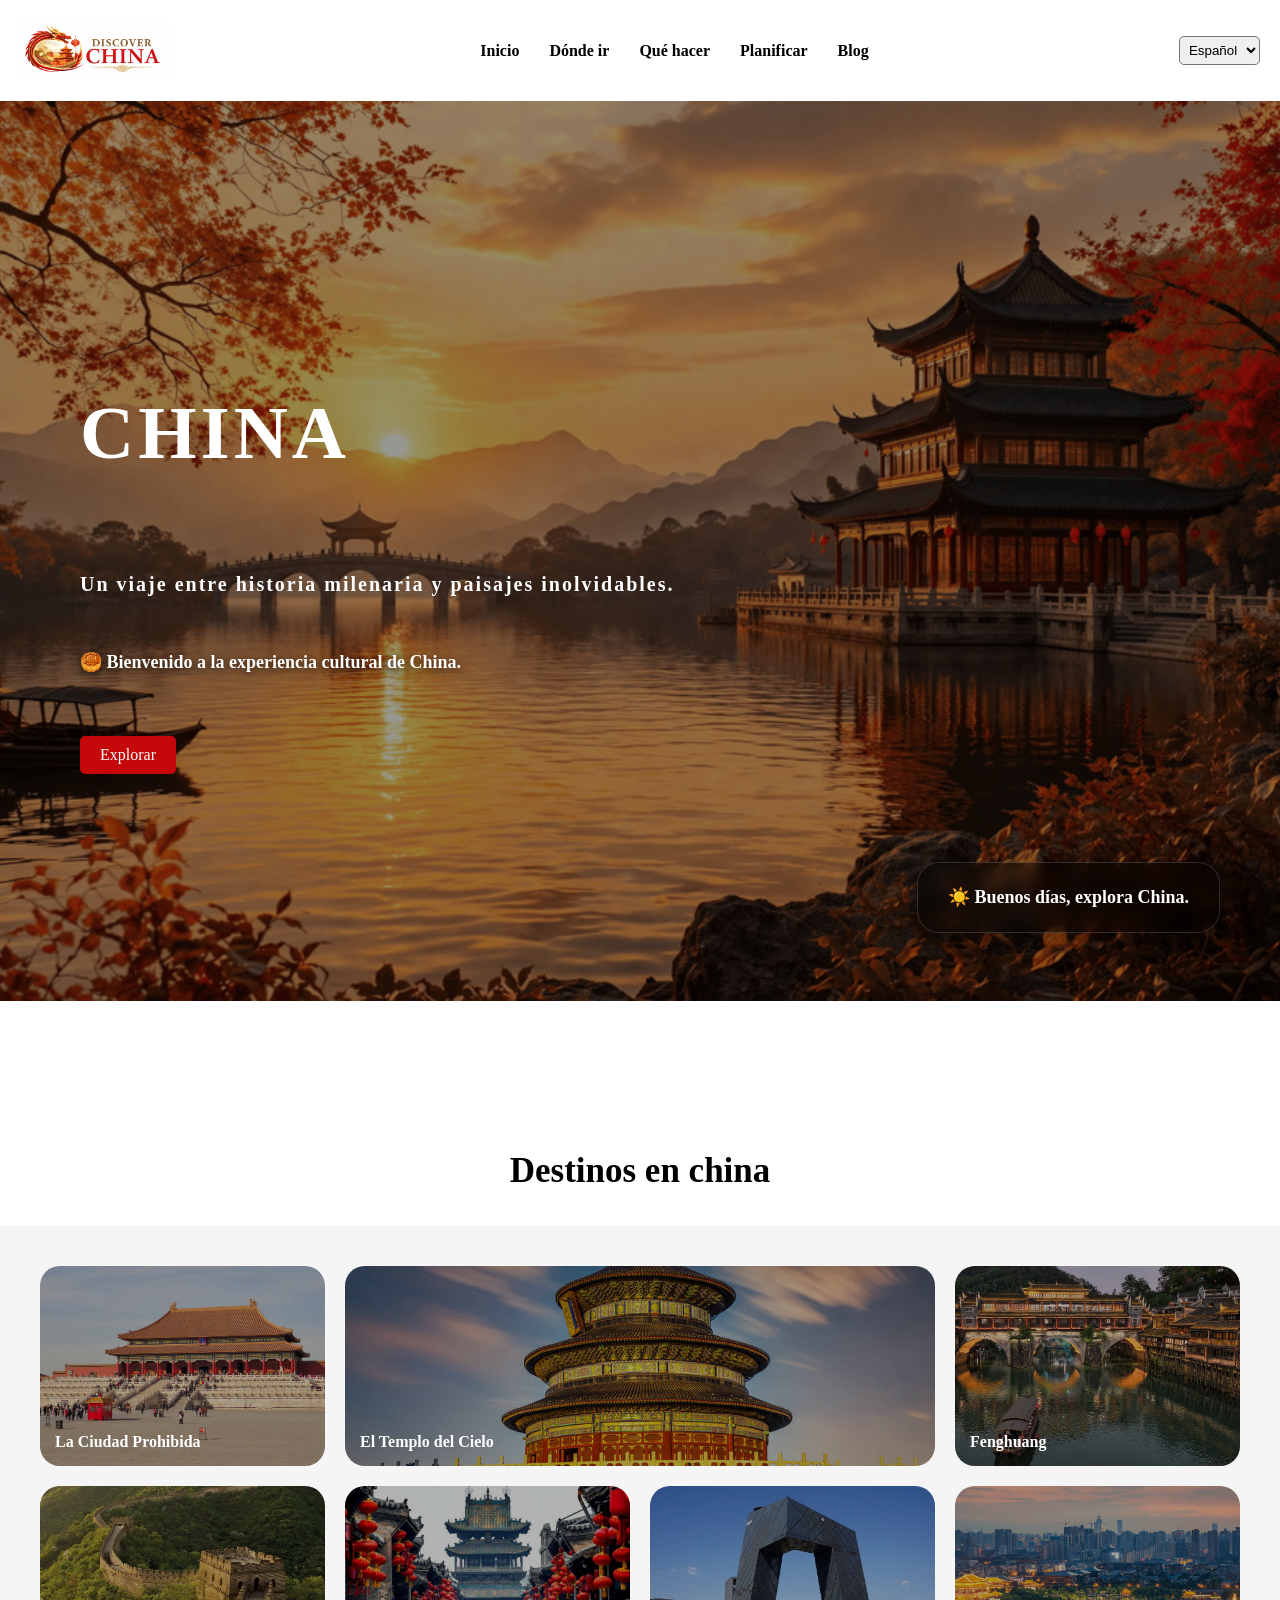
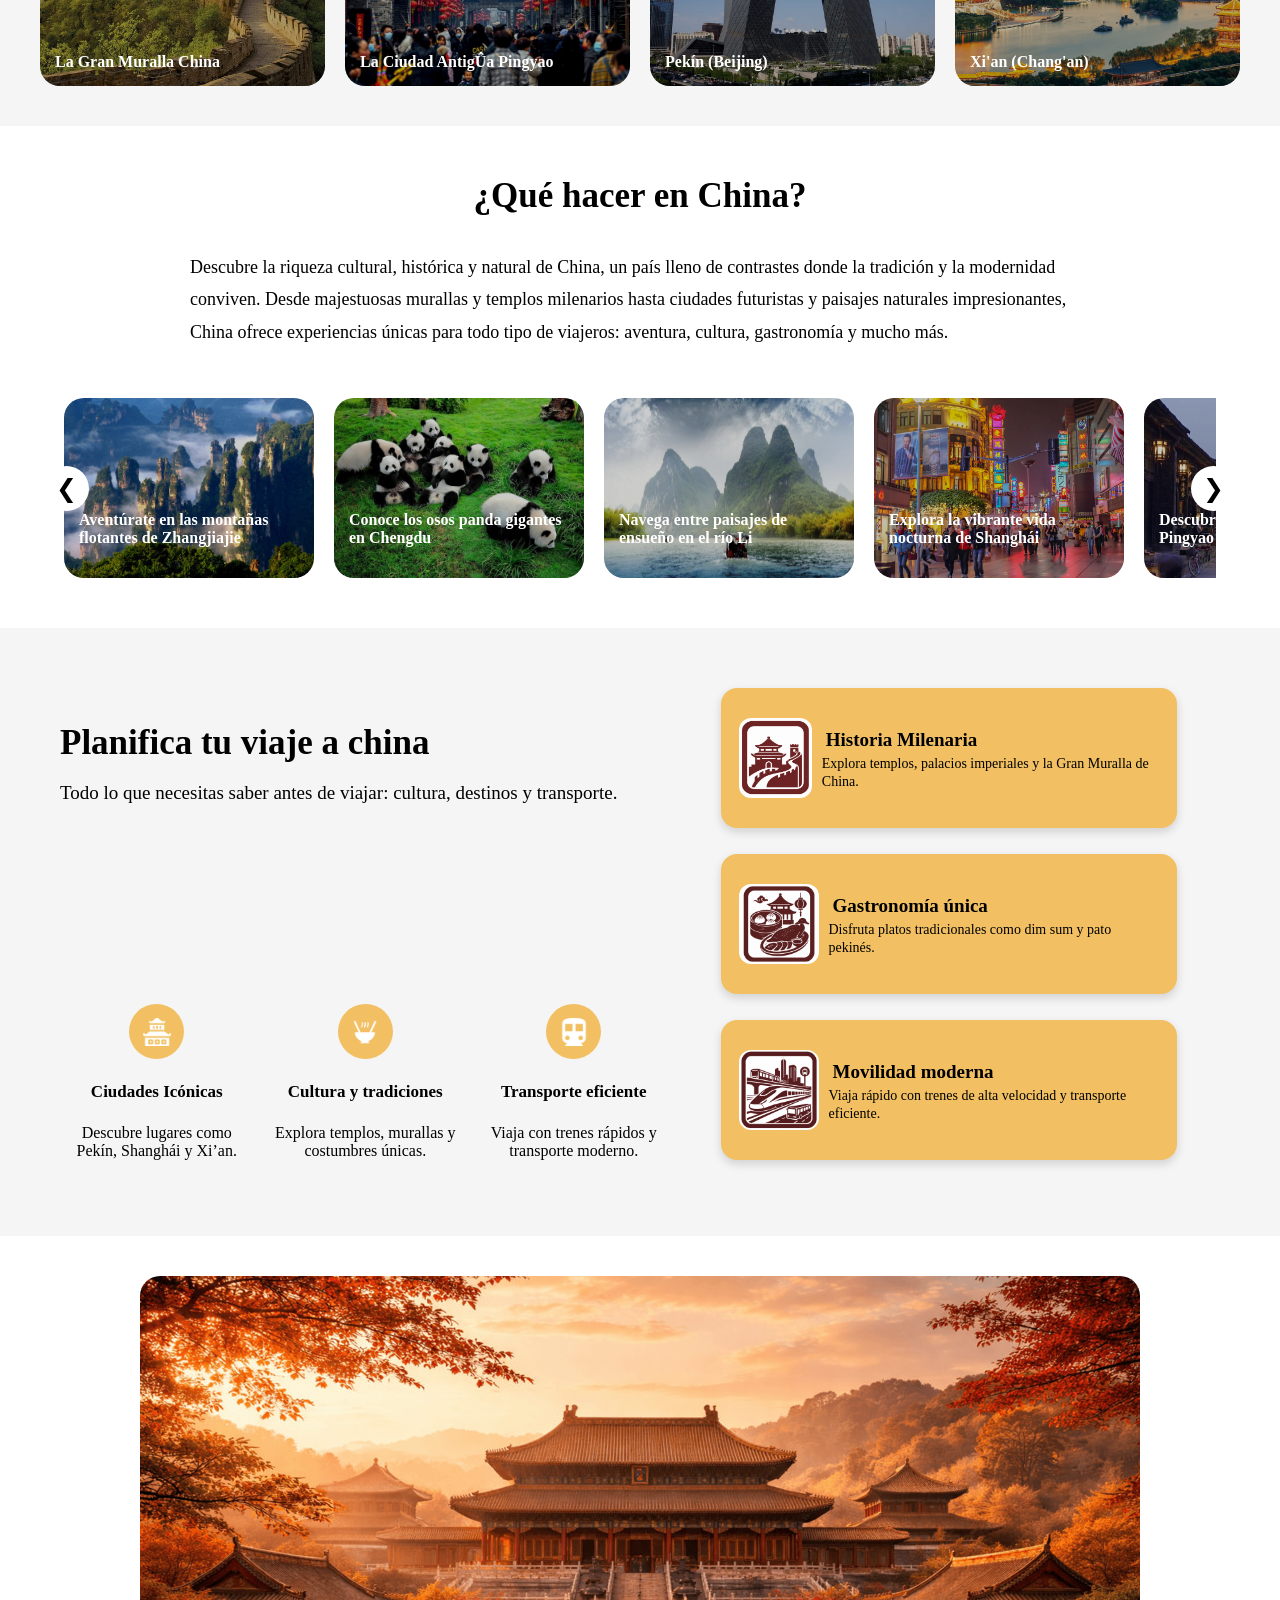
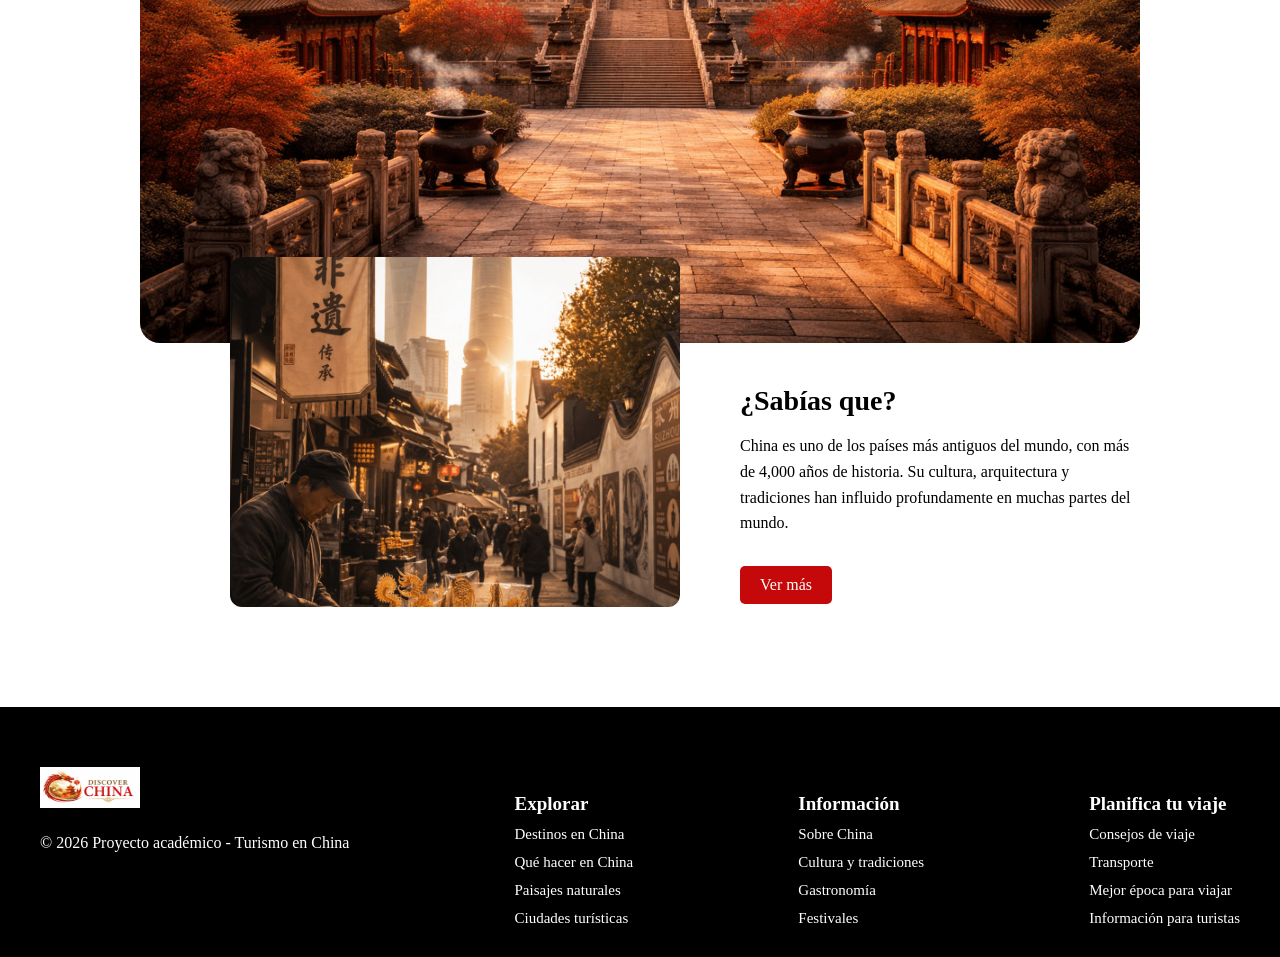
<file: index.html>
<!DOCTYPE html>
<html lang="es">

<head>
    <meta charset="UTF-8">
    <meta name="viewport" content="width=device-width, initial-scale=1.0">
    <title>Turismo en China</title>
    <link rel="stylesheet" href="css/Style.css">
</head>

<body>
    <header>
        <div class="logo">
            <img src="images/logo_china.jpg" alt="Logo del sitio web de turismo en China">

        </div>

        <button class="menu-toggle">
            ☰
        </button>

        <nav>
            <ul class="menu">

                <li>
                    <a href="index.html">Inicio</a>
                </li>

                <li class="menu-desplegable">
                    <a href="donde_ir.html" class="submenu-toggle">Dónde ir</a>

                    <ul class="submenu">

                        <li><a href="donde_ir.html#ciudades">Ciudades</a></li>

                        <li><a href="donde_ir.html#historicos">Sitios históricos</a></li>

                        <li><a href="donde_ir.html#templos">Templos</a></li>

                        <li><a href="donde_ir.html#naturaleza">Paisajes naturales</a></li>

                        <li><a href="donde_ir.html#pueblos">Pueblos tradicionales</a></li>

                        <li><a href="donde_ir.html#mercados">Mercados nocturnos</a></li>

                        <li><a href="donde_ir.html#festivales">Festivales</a></li>

                    </ul>

                </li>

                <li class="menu-desplegable">

                    <a href="que_hacer.html" class="submenu-toggle">Qué hacer</a>

                    <ul class="submenu">

                        <li><a href="que_hacer.html#cultura">Cultura y tradiciones</a></li>

                        <li><a href="que_hacer.html#gastronomia">Gastronomía</a></li>

                        <li><a href="que_hacer.html#modernas">Ciudades modernas</a></li>

                        <li><a href="que_hacer.html#aventura">Naturaleza y aventura</a></li>

                        <li><a href="que_hacer.html#entretenimiento">Entretenimiento</a></li>

                    </ul>

                </li>

                <li class="menu-desplegable">

                    <a href="#" class="submenu-toggle">Planificar</a>

                    <ul class="submenu">

                        <li><a href="#">Itinerarios</a></li>

                        <li><a href="#">Transporte</a></li>

                        <li><a href="#">Mapa interactivo</a></li>

                        <li><a href="#">Clima</a></li>

                        <li><a href="#">Consejos</a></li>

                        <li><a href="#">FAQ</a></li>

                    </ul>

                </li>

                <li class="menu-desplegable">

                    <a href="#" class="submenu-toggle">Blog</a>

                    <ul class="submenu">

                        <li><a href="#">Artículos</a></li>

                        <li><a href="#">Consejos de viaje</a></li>

                        <li><a href="#">Noticias</a></li>

                        <li><a href="#">Experiencias</a></li>

                    </ul>

                </li>

            </ul>
        </nav>
        <div class="idioma">
            <select id="selector-idioma">

                <option value="es">Español</option>
                <option value="en">Inglés</option>

            </select>
        </div>
    </header>

    <main>

        <!-- Banner Principal ------------------------------------------------------------------------------>
        <section class="banner">
            <div class="overlay">
                <div class="banner-content">

                    <h1>CHINA</h1>
                    <h2>Un viaje entre historia milenaria y paisajes inolvidables.</h2>
                    <p id="mensaje-idioma"></p>
                    <a href="#" class="btn btn-explorar">Explorar</a>
                    <div id="mensaje-bienvenida-container">
                        <p id="mensaje-bienvenida"></p>
                    </div>

                </div>
            </div>

        </section>

        <!-- Sección de Destinos ------------------------------------------------------------------------------->

        <div class="header-destinos">
            <h3>Destinos en china</h3>
        </div>

        <section class="Destinos">


            <article class="card">

                <img src="images/Ciudad_prohibida.jpeg" alt="Vista de la Ciudad Prohibida en Beijing">
                <a href="#" class="titulo"> La Ciudad Prohibida</a>

            </article>

            <article class="card grande">
                <img src="images/Templo_del_cielo.jpg" alt="Templo del Cielo rodeado de arquitectura tradicional china">
                <a href="#" class="titulo">El Templo del Cielo</a>
            </article>

            <article class="card">
                <img src="images/fenghuang.jpg" alt="Vista panorámica de la ciudad antigua de Fenghuang">
                <a href="#" class="titulo">Fenghuang</a>
            </article>

            <article class="card">
                <img src="images/Muralla_China.jpg" alt="Vista de la Gran Muralla China entre las montañas">
                <a href="#" class="titulo">La Gran Muralla China</a>
            </article>


            <article class="card">
                <img src="images/Ciudad_antigua_pingyao.jpg" alt="Calles tradicionales de la antigua ciudad de Pingyao">
                <a href="#" class="titulo">La Ciudad AntigÛa Pingyao</a>
            </article>

            <article class="card">
                <img src="images/Pekín.jpg" alt="Paisaje urbano de la ciudad de Pekín en China">
                <a href="#" class="titulo">Pekín (Beijing)</a>
            </article>

            <article class="card">
                <img src="images/xi'an.jpg" alt="Vista turística de la ciudad histórica de Xi'an">
                <a href="#" class="titulo">Xi'an (Chang'an)</a>
            </article>


        </section>


        <!-- Sección que hacer en chiina?? ------------------------------------------------------------------------->

        <div class="que_hacer_china">
            <h3>¿Qué hacer en China?</h3>

            <p>Descubre la riqueza cultural, histórica y natural de China, un país lleno de contrastes donde la
                tradición y la modernidad conviven. Desde majestuosas murallas y templos milenarios hasta ciudades
                futuristas y paisajes naturales impresionantes, China ofrece experiencias únicas para todo tipo de
                viajeros: aventura, cultura, gastronomía y mucho más.</p>

        </div>


        <section class="carrusel-container">


            <button class="flecha izquierda">&#10094;</button>


            <div class="carrusel">


                <div class="carrusel-track">

                    <!-- CARD 1 -->
                    <div class="card-carrusel">
                        <img src="images/montañas_flotantes_Zhangjiajie.jpg"
                            alt="Montañas flotantes de Zhangjiajie rodeadas de niebla en China">
                        <p>Aventúrate en las montañas flotantes de Zhangjiajie</p>
                    </div>

                    <!-- CARD 2 -->
                    <div class="card-carrusel">
                        <img src="images/osos_panda.jpg"
                            alt="Osos panda gigantes descansando en un parque natural de Chengdu">
                        <p>Conoce los osos panda gigantes en Chengdu</p>
                    </div>

                    <!-- CARD 3 -->
                    <div class="card-carrusel">
                        <img src="images/río_Li.jpg" alt="Paisaje natural del río Li rodeado de montañas en China">
                        <p>Navega entre paisajes de ensueño en el río Li</p>
                    </div>

                    <!-- CARD 4 -->
                    <div class="card-carrusel">
                        <img src="images/vida_nocturna_Shanghái.jpg"
                            alt="Vista nocturna iluminada de la ciudad de Shanghái">
                        <p>Explora la vibrante vida nocturna de Shanghái</p>
                    </div>

                    <!-- CARD 5 -->
                    <div class="card-carrusel">
                        <img src="images/antigua_ciudad_pingyao.jpeg"
                            alt="Calles tradicionales de la antigua ciudad de Pingyao">
                        <p>Descubre la antigua ciudad de Pingyao</p>
                    </div>

                    <!-- CARD 6 -->
                    <div class="card-carrusel">
                        <img src="images/Ruta_de_la_Seda_Dunhuang.jpg"
                            alt="Paisajes desérticos de la Ruta de la Seda en Dunhuang">
                        <p>Viaja por la Ruta de la Seda en Dunhuang</p>
                    </div>

                    <!-- CARD 7 -->
                    <div class="card-carrusel">
                        <img src="images/tradiciones_milenarias_chinas.jpg"
                            alt="Personas realizando tradiciones culturales milenarias de China">
                        <p>Sumérgete en tradiciones milenarias chinas</p>
                    </div>

                    <!-- CARD 8 -->
                    <div class="card-carrusel">
                        <img src="images/jardines_clásicos_Suzhou.jpg"
                            alt="Jardines clásicos de Suzhou con arquitectura tradicional china">
                        <p>Admira los jardines clásicos de Suzhou</p>
                    </div>

                </div>
            </div>


            <button class="flecha derecha">&#10095;</button>

        </section>



        <!-- SECCIÓN Planifica tu viaje a China------------------------------------------------------------------->

        <section class="viaje">

            <!-- TEXTO IZQUIERDA -->
            <div class="viaje-left">
                <h3>Planifica tu viaje a china</h3>
                <p>Todo lo que necesitas saber antes de viajar: cultura, destinos y transporte.</p>

                <div class="iconos">
                    <div class="item">
                        <div class="circulo">
                            <img src="images/ciudad.png" alt="Ícono representando ciudades turísticas de China">
                        </div>
                        <h4>Ciudades Icónicas</h4>
                        <p>Descubre lugares como Pekín, Shanghái y Xi’an.</p>
                    </div>

                    <div class="item">
                        <div class="circulo">
                            <img src="images/cultura.png" alt="Ícono representando la cultura y tradiciones chinas">
                        </div>
                        <h4>Cultura y tradiciones</h4>
                        <p>Explora templos, murallas y costumbres únicas.</p>
                    </div>

                    <div class="item">
                        <div class="circulo">
                            <img src="images/transporte.png" alt="Ícono representando el transporte moderno en China">
                        </div>
                        <h4>Transporte eficiente</h4>
                        <p>Viaja con trenes rápidos y transporte moderno.</p>
                    </div>
                </div>
            </div>

            <!-- CARDS DERECHA -->
            <div class="viaje-right">

                <div class="card-viaje">
                    <img src="images/historia.jpg" alt="Imagen representando la historia milenaria de China">
                    <div>
                        <h2>Historia Milenaria</h2>
                        <p>Explora templos, palacios imperiales y la Gran Muralla de China.</p>
                    </div>
                </div>

                <div class="card-viaje">
                    <img src="images/comida.jpg" alt="Imagen representando la gastronomía tradicional china">
                    <div>
                        <h2>Gastronomía única</h2>
                        <p>Disfruta platos tradicionales como dim sum y pato pekinés.</p>
                    </div>
                </div>

                <div class="card-viaje">
                    <img src="images/transporte2.jpg"
                        alt="Tren de alta velocidad representando la movilidad moderna en China">
                    <div>
                        <h2>Movilidad moderna</h2>
                        <p>Viaja rápido con trenes de alta velocidad y transporte eficiente.</p>
                    </div>
                </div>

            </div>

        </section>
        <!-- SECCIÓN ¿SABÍAS QUE?------------------------------------------------------------------->
        <section class="seccion-imagen">

            <div class="contenedor-imagenes">

                <img src="images/imagen_grande.jpg" alt="Imagen grande" class="imagen-grande">


            </div>


        </section>

        <section class="seccion-texto">

            <div class="contenedor-texto">

                <div class="info-contenido">
                    <img src="images/imagen_pequeña.jpg" class="imagen-pequeña">
                </div>

                <div class="texto">
                    <h3>¿Sabías que?</h3>

                    <p>
                        China es uno de los países más antiguos del mundo, con más de 4,000 años de historia.
                        Su cultura, arquitectura y tradiciones han influido profundamente en muchas partes del mundo.
                    </p>

                    <a href="#" class="btn">Ver más</a>
                </div>

            </div>

        </section>


    </main>



    <footer class="footer">

        <div class="footer-container">


            <div class="footer-logo">
                <img src="images/logo_china.jpg" alt="Logo del sitio web de turismo en China">
                <p>© 2026 Proyecto académico - Turismo en China</p>
            </div>


            <div class="footer-col">
                <h4>Explorar</h4>
                <ul>
                    <li><a href="#">Destinos en China</a></li>
                    <li><a href="#">Qué hacer en China</a></li>
                    <li><a href="#">Paisajes naturales</a></li>
                    <li><a href="#">Ciudades turísticas</a></li>
                </ul>
            </div>


            <div class="footer-col">
                <h4>Información</h4>
                <ul>
                    <li><a href="#">Sobre China</a></li>
                    <li><a href="#">Cultura y tradiciones</a></li>
                    <li><a href="#">Gastronomía</a></li>
                    <li><a href="#">Festivales</a></li>
                </ul>
            </div>


            <div class="footer-col">
                <h4>Planifica tu viaje</h4>
                <ul>
                    <li><a href="#">Consejos de viaje</a></li>
                    <li><a href="#">Transporte</a></li>
                    <li><a href="#">Mejor época para viajar</a></li>
                    <li><a href="#">Información para turistas</a></li>
                </ul>
            </div>

        </div>



    </footer>
    <script src="js/script.js"></script>

</body>

</html>
</file>
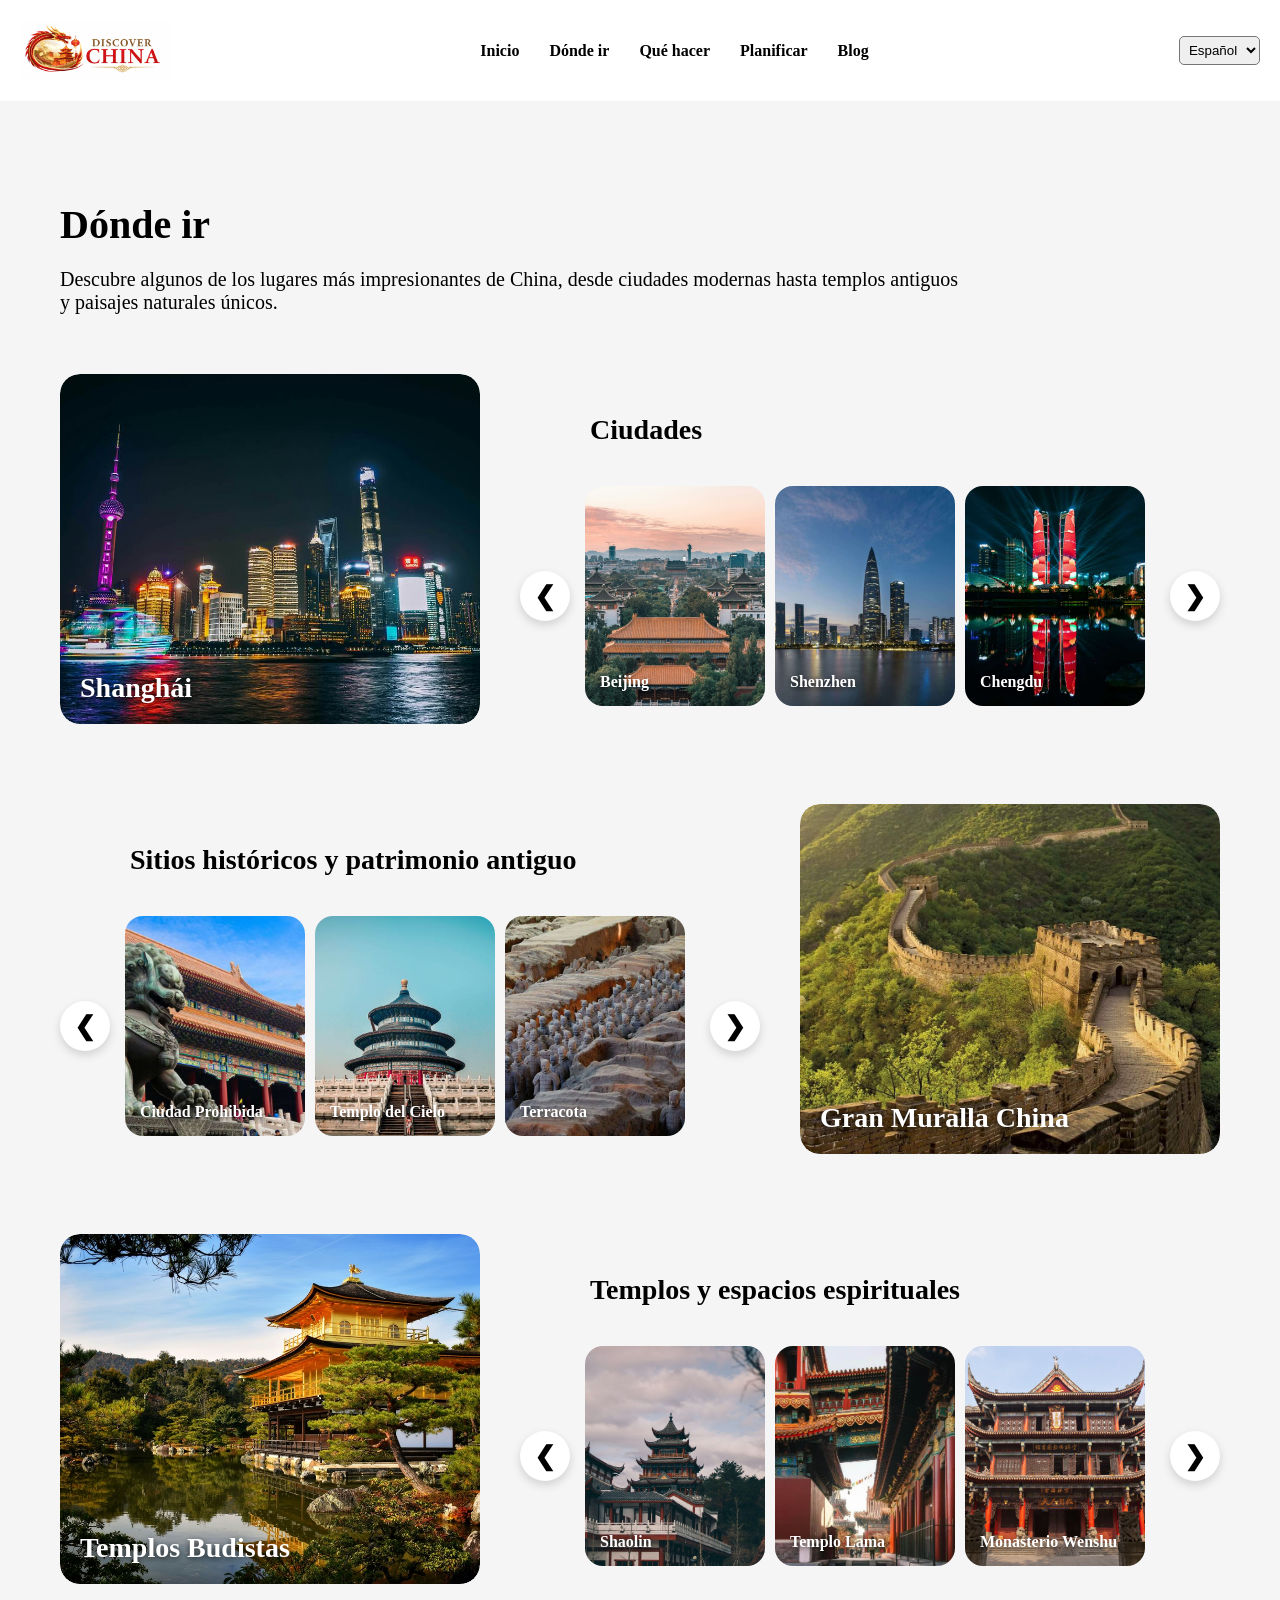
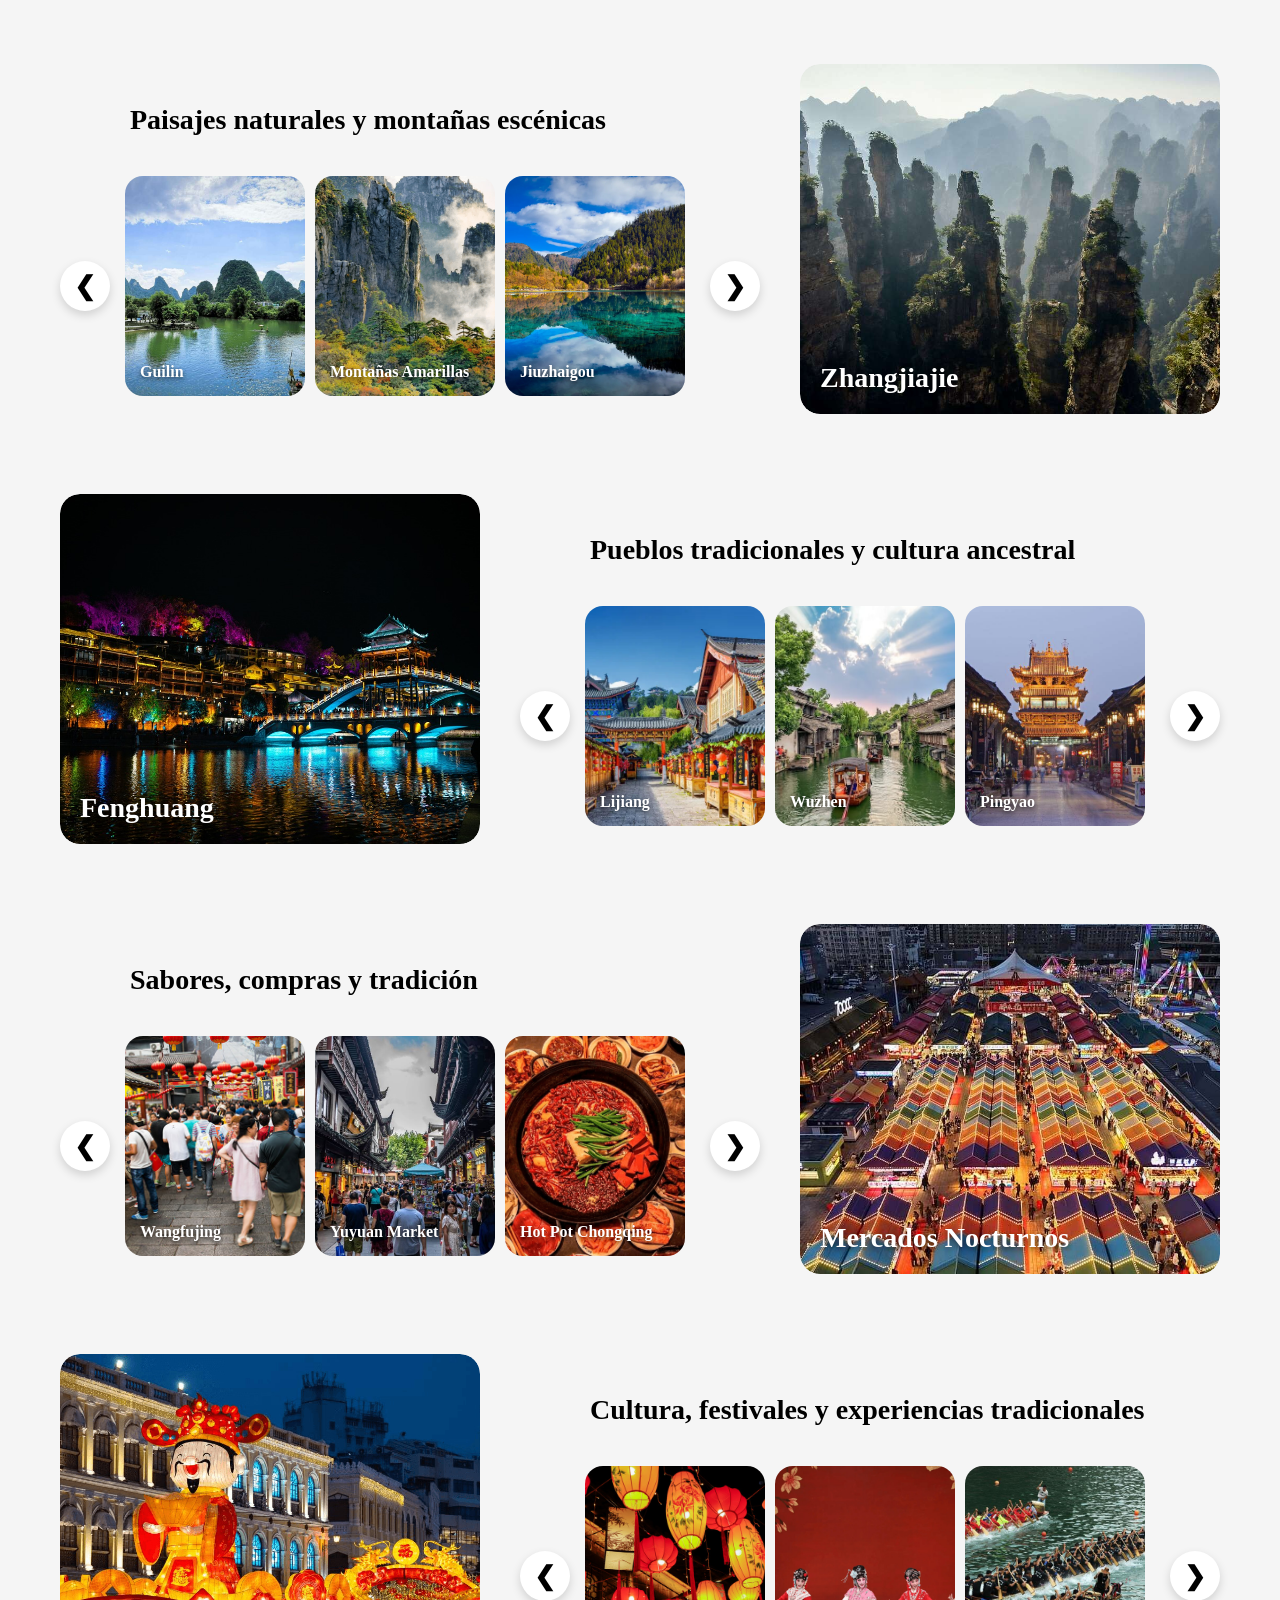
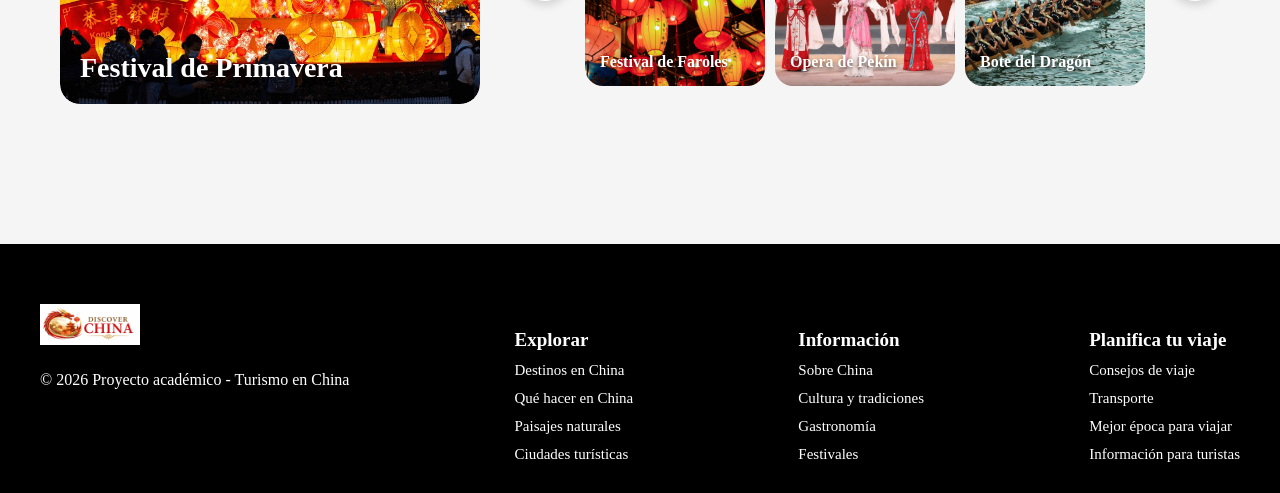
<file: donde_ir.html>
<!DOCTYPE html>
<html lang="es">

<head>
    <meta charset="UTF-8">
    <meta name="viewport" content="width=device-width, initial-scale=1.0">
    <title>Dónde ir</title>

    <link rel="stylesheet" href="css/Style.css">
</head>

<body>

    <!-- HEADER -->
    <header>

        <div class="logo">
            <img src="images/logo_china.jpg" alt="Logo del sitio web de turismo en China">
        </div>

        <button class="menu-toggle">
            ☰
        </button>

        <nav>
            <ul class="menu">

                <li>
                    <a href="index.html">Inicio</a>
                </li>

                <li class="menu-desplegable">
                    <a href="donde_ir.html" class="submenu-toggle">Dónde ir</a>

                    <ul class="submenu">

                        <li><a href="donde_ir.html#ciudades">Ciudades</a></li>

                        <li><a href="donde_ir.html#historicos">Sitios históricos</a></li>

                        <li><a href="donde_ir.html#templos">Templos</a></li>

                        <li><a href="donde_ir.html#naturaleza">Paisajes naturales</a></li>

                        <li><a href="donde_ir.html#pueblos">Pueblos tradicionales</a></li>

                        <li><a href="donde_ir.html#mercados">Mercados nocturnos</a></li>

                        <li><a href="donde_ir.html#festivales">Festivales</a></li>

                    </ul>

                </li>

                <li class="menu-desplegable">

                    <a href="que_hacer.html" class="submenu-toggle">Qué hacer</a>

                    <ul class="submenu">

                        <li><a href="que_hacer.html#cultura">Cultura y tradiciones</a></li>

                        <li><a href="que_hacer.html#gastronomia">Gastronomía</a></li>

                        <li><a href="que_hacer.html#modernas">Ciudades modernas</a></li>

                        <li><a href="que_hacer.html#aventura">Naturaleza y aventura</a></li>

                        <li><a href="que_hacer.html#entretenimiento">Entretenimiento</a></li>

                    </ul>

                </li>

                <li class="menu-desplegable">

                    <a href="#" class="submenu-toggle">Planificar</a>

                    <ul class="submenu">

                        <li><a href="#">Itinerarios</a></li>

                        <li><a href="#">Transporte</a></li>

                        <li><a href="#">Mapa interactivo</a></li>

                        <li><a href="#">Clima</a></li>

                        <li><a href="#">Consejos</a></li>

                        <li><a href="#">FAQ</a></li>

                    </ul>

                </li>

                <li class="menu-desplegable">

                    <a href="#" class="submenu-toggle">Blog</a>

                    <ul class="submenu">

                        <li><a href="#">Artículos</a></li>

                        <li><a href="#">Consejos de viaje</a></li>

                        <li><a href="#">Noticias</a></li>

                        <li><a href="#">Experiencias</a></li>

                    </ul>

                </li>

            </ul>
        </nav>

        <div class="idioma">
            <select>
                <option value="es">Español</option>
                <option value="en">Inglés</option>
            </select>
        </div>

    </header>

    <!-- CONTENIDO PRINCIPAL -->
    <main>

        <section class="donde_ir">

            <h3>Dónde ir</h3>

            <p>
                Descubre algunos de los lugares más impresionantes de China, desde ciudades modernas
                hasta templos antiguos y paisajes naturales únicos.
            </p>

            <!-- CATEGORÍA 1 -->

            <section id="ciudades" class="categoria_destino">

                <div class="imagen_grande_destino">

                    <img src="images/shanghai_grande.jpg"
                        alt="Vista panorámica de la ciudad moderna de Shanghái iluminada durante la noche"
                        class="imagen_principal">

                    <div class="overlay_grande">
                        <h3>Shanghái</h3>
                    </div>

                </div>

                <!-- INFORMACIÓN -->
                <div class="info_categoria">

                    <h4>Ciudades</h4>

                    <div class="carrusel_destinos">

                        <button class="flecha_donde_ir izquierda">&#10094;</button>

                        <div class="slider_container">

                            <div class="slider_track">

                                <!-- CARD 1 -->
                                <article class="card_pequena">
                                    <img src="images/beijing.jpg"
                                        alt="Vista urbana de Beijing con edificios modernos y arquitectura tradicional">
                                    <div class="overlay_card_destino">
                                        <p>Beijing</p>
                                    </div>
                                </article>

                                <!-- CARD 2 -->
                                <article class="card_pequena">
                                    <img src="images/shenzhen.jpg"
                                        alt="Rascacielos modernos de Shenzhen durante la noche">
                                    <div class="overlay_card_destino">
                                        <p>Shenzhen</p>
                                    </div>
                                </article>

                                <!-- CARD 3 -->
                                <article class="card_pequena">
                                    <img src="images/chengdu.jpg"
                                        alt="Paisaje urbano de Chengdu con luces y edificios modernos">
                                    <div class="overlay_card_destino">
                                        <p>Chengdu</p>
                                    </div>
                                </article>

                                <!-- CARD 4 -->
                                <article class="card_pequena">
                                    <img src="images/guangzhou.jpg"
                                        alt="Vista moderna de Guangzhou con edificio y arboles">
                                    <div class="overlay_card_destino">
                                        <p>Guangzhou</p>
                                    </div>
                                </article>

                                <!-- CARD 5 -->
                                <article class="card_pequena">
                                    <img src="images/hongkong.jpg"
                                        alt="Vista nocturna de Hong Kong con rascacielos iluminados">
                                    <div class="overlay_card_destino">
                                        <p>Hong Kong</p>
                                    </div>
                                </article>

                            </div>

                        </div>



                        <button class="flecha_donde_ir derecha">&#10095;</button>

                    </div>

                </div>

            </section>

            <!-- CATEGORÍA 2 -->

            <section id="históricos" class="categoria_destino reverse">

                <!-- IMAGEN GRANDE -->
                <div class="imagen_grande_destino">

                    <img src="images/Muralla_China.jpg" alt="Vista de la Gran Muralla China entre montañas"
                        class="imagen_principal">

                    <div class="overlay_grande">
                        <h3>Gran Muralla China</h3>
                    </div>

                </div>

                <!-- INFORMACIÓN -->
                <div class="info_categoria">

                    <h4>Sitios históricos y patrimonio antiguo</h4>

                    <div class="carrusel_destinos">

                        <button class="flecha_donde_ir izquierda">&#10094;</button>

                        <div class="slider_container">

                            <div class="slider_track">

                                <!-- CARD 1 -->
                                <article class="card_pequena">
                                    <img src="images/ciudad_prohibida.jpg"
                                        alt="Vista de la Ciudad Prohibida en Beijing">

                                    <div class="overlay_card_destino">
                                        <p>Ciudad Prohibida</p>
                                    </div>
                                </article>

                                <!-- CARD 2 -->
                                <article class="card_pequena">
                                    <img src="images/templo_cielo.jpg" alt="Templo del Cielo en China">

                                    <div class="overlay_card_destino">
                                        <p>Templo del Cielo</p>
                                    </div>
                                </article>

                                <!-- CARD 3 -->
                                <article class="card_pequena">
                                    <img src="images/ejercito_terracota.jpg" alt="Ejército de Terracota en Xi'an">

                                    <div class="overlay_card_destino">
                                        <p>Terracota</p>
                                    </div>
                                </article>

                                <!-- CARD 4 -->
                                <article class="card_pequena">
                                    <img src="images/palacio_verano.jpg" alt="Palacio de Verano en Beijing">

                                    <div class="overlay_card_destino">
                                        <p>Palacio de Verano</p>
                                    </div>
                                </article>

                                <!-- CARD 5 -->
                                <article class="card_pequena">
                                    <img src="images/leshan.jpg" alt="Gran Buda de Leshan">

                                    <div class="overlay_card_destino">
                                        <p>Buda de Leshan</p>
                                    </div>
                                </article>

                            </div>

                        </div>

                        <button class="flecha_donde_ir derecha">&#10095;</button>

                    </div>

                </div>

            </section>
            <!-- CATEGORÍA 3 -->

            <section id="templos" class="categoria_destino">

                <!-- IMAGEN GRANDE -->
                <div class="imagen_grande_destino">

                    <img src="images/templo_budista.jpg" alt="Templo budista tradicional rodeado de naturaleza en China"
                        class="imagen_principal">

                    <div class="overlay_grande">
                        <h3>Templos Budistas</h3>
                    </div>

                </div>

                <!-- INFORMACIÓN -->
                <div class="info_categoria">

                    <h4>Templos y espacios espirituales</h4>

                    <div class="carrusel_destinos">

                        <button class="flecha_donde_ir izquierda">&#10094;</button>

                        <div class="slider_container">

                            <div class="slider_track">

                                <!-- CARD 1 -->
                                <article class="card_pequena">
                                    <img src="images/shaolin.jpg" alt="Templo Shaolin en China">

                                    <div class="overlay_card_destino">
                                        <p>Shaolin</p>
                                    </div>
                                </article>

                                <!-- CARD 2 -->
                                <article class="card_pequena">
                                    <img src="images/lama.jpg" alt="Templo Lama en Beijing">

                                    <div class="overlay_card_destino">
                                        <p>Templo Lama</p>
                                    </div>
                                </article>

                                <!-- CARD 3 -->
                                <article class="card_pequena">
                                    <img src="images/wenshu.jpg" alt="Monasterio Wenshu en Chengdu">

                                    <div class="overlay_card_destino">
                                        <p>Monasterio Wenshu</p>
                                    </div>
                                </article>

                                <!-- CARD 4 -->
                                <article class="card_pequena">
                                    <img src="images/lingyin.jpg" alt="Templo Lingyin en Hangzhou">

                                    <div class="overlay_card_destino">
                                        <p>Lingyin</p>
                                    </div>
                                </article>

                                <!-- CARD 5 -->
                                <article class="card_pequena">
                                    <img src="images/templo_colgante.jpg"
                                        alt="Templo Colgante de Datong en Shanxi construido sobre un acantilado">

                                    <div class="overlay_card_destino">
                                        <p>Templo Colgante</p>
                                    </div>
                                </article>

                            </div>

                        </div>

                        <button class="flecha_donde_ir derecha">&#10095;</button>

                    </div>

                </div>

            </section>
            <!-- CATEGORÍA 4 -->

            <section id="naturaleza" class="categoria_destino reverse">

                <!-- IMAGEN GRANDE -->
                <div class="imagen_grande_destino">

                    <img src="images/zhangjiajie.jpg" alt="Montañas escénicas de Zhangjiajie cubiertas de neblina"
                        class="imagen_principal">

                    <div class="overlay_grande">
                        <h3>Zhangjiajie</h3>
                    </div>

                </div>

                <!-- INFORMACIÓN -->
                <div class="info_categoria">

                    <h4>Paisajes naturales y montañas escénicas</h4>

                    <div class="carrusel_destinos">

                        <button class="flecha_donde_ir izquierda">&#10094;</button>

                        <div class="slider_container">

                            <div class="slider_track">

                                <!-- CARD 1 -->
                                <article class="card_pequena">
                                    <img src="images/guilin.jpg" alt="Paisajes naturales de Guilin con montañas y río">

                                    <div class="overlay_card_destino">
                                        <p>Guilin</p>
                                    </div>
                                </article>

                                <!-- CARD 2 -->
                                <article class="card_pequena">
                                    <img src="images/montana_amarilla.jpg"
                                        alt="Montañas Amarillas de China entre las nubes">

                                    <div class="overlay_card_destino">
                                        <p>Montañas Amarillas</p>
                                    </div>
                                </article>

                                <!-- CARD 3 -->
                                <article class="card_pequena">
                                    <img src="images/jiuzhaigou.jpg" alt="Lagos y naturaleza en Jiuzhaigou">

                                    <div class="overlay_card_destino">
                                        <p>Jiuzhaigou</p>
                                    </div>
                                </article>

                                <!-- CARD 4 -->
                                <article class="card_pequena">
                                    <img src="images/tiger_leaping.jpg"
                                        alt="Paisaje natural del Salto del Tigre en China">

                                    <div class="overlay_card_destino">
                                        <p>Tiger Leaping Gorge</p>
                                    </div>
                                </article>

                                <!-- CARD 5 -->
                                <article class="card_pequena">
                                    <img src="images/lago_oeste.jpg" alt="Paisaje natural del Lago Oeste en Hangzhou">

                                    <div class="overlay_card_destino">
                                        <p>Lago Oeste</p>
                                    </div>
                                </article>

                            </div>

                        </div>

                        <button class="flecha_donde_ir derecha">&#10095;</button>

                    </div>

                </div>

            </section>
            <!-- CATEGORÍA 5 -->

            <section id="pueblos" class="categoria_destino">

                <!-- IMAGEN GRANDE -->
                <div class="imagen_grande_destino">

                    <img src="images/fenghuang_noche.jpg"
                        alt="Pueblo tradicional de Fenghuang iluminado durante la noche" class="imagen_principal">

                    <div class="overlay_grande">
                        <h3>Fenghuang</h3>
                    </div>

                </div>

                <!-- INFORMACIÓN -->
                <div class="info_categoria">

                    <h4>Pueblos tradicionales y cultura ancestral</h4>

                    <div class="carrusel_destinos">

                        <button class="flecha_donde_ir izquierda">&#10094;</button>

                        <div class="slider_container">

                            <div class="slider_track">

                                <!-- CARD 1 -->
                                <article class="card_pequena">
                                    <img src="images/lijiang.jpg" alt="Calles tradicionales de Lijiang en China">

                                    <div class="overlay_card_destino">
                                        <p>Lijiang</p>
                                    </div>
                                </article>

                                <!-- CARD 2 -->
                                <article class="card_pequena">
                                    <img src="images/wuzhen.jpeg" alt="Canales y arquitectura antigua de Wuzhen">

                                    <div class="overlay_card_destino">
                                        <p>Wuzhen</p>
                                    </div>
                                </article>

                                <!-- CARD 3 -->
                                <article class="card_pequena">
                                    <img src="images/antigua_ciudad_pingyao.jpeg"
                                        alt="Ciudad antigua de Pingyao en China">

                                    <div class="overlay_card_destino">
                                        <p>Pingyao</p>
                                    </div>
                                </article>

                                <!-- CARD 4 -->
                                <article class="card_pequena">
                                    <img src="images/xitang.jpg" alt="Pueblo tradicional de Xitang con faroles chinos">

                                    <div class="overlay_card_destino">
                                        <p>Xitang</p>
                                    </div>
                                </article>

                                <!-- CARD 5 -->
                                <article class="card_pequena">
                                    <img src="images/hongcun.jpg"
                                        alt="Pueblo ancestral de Hongcun rodeado de naturaleza">

                                    <div class="overlay_card_destino">
                                        <p>Hongcun</p>
                                    </div>
                                </article>

                            </div>

                        </div>

                        <button class="flecha_donde_ir derecha">&#10095;</button>

                    </div>

                </div>

            </section>
            <!-- CATEGORÍA 6 -->

            <section id="mercados" class="categoria_destino reverse">

                <!-- IMAGEN GRANDE -->
                <div class="imagen_grande_destino">

                    <img src="images/night_market.jpg"
                        alt="Mercado nocturno tradicional lleno de comida y luces en China" class="imagen_principal">

                    <div class="overlay_grande">
                        <h3>Mercados Nocturnos</h3>
                    </div>

                </div>

                <!-- INFORMACIÓN -->
                <div class="info_categoria">

                    <h4>Sabores, compras y tradición</h4>

                    <div class="carrusel_destinos">

                        <button class="flecha_donde_ir izquierda">&#10094;</button>

                        <div class="slider_container">

                            <div class="slider_track">

                                <!-- CARD 1 -->
                                <article class="card_pequena">
                                    <img src="images/wangfujing.jpg" alt="Calle comercial Wangfujing en Beijing">

                                    <div class="overlay_card_destino">
                                        <p>Wangfujing</p>
                                    </div>
                                </article>

                                <!-- CARD 2 -->
                                <article class="card_pequena">
                                    <img src="images/yuyuan_market.jpg" alt="Mercado tradicional Yuyuan en Shanghái">

                                    <div class="overlay_card_destino">
                                        <p>Yuyuan Market</p>
                                    </div>
                                </article>

                                <!-- CARD 3 -->
                                <article class="card_pequena">
                                    <img src="images/hotpot_chongqing.jpg"
                                        alt="Comida tradicional Hot Pot en Chongqing">

                                    <div class="overlay_card_destino">
                                        <p>Hot Pot Chongqing</p>
                                    </div>
                                </article>

                                <!-- CARD 4 -->
                                <article class="card_pequena">
                                    <img src="images/tea_house.jpg" alt="Casa de té tradicional china">

                                    <div class="overlay_card_destino">
                                        <p>Casas de Té</p>
                                    </div>
                                </article>

                                <!-- CARD 5 -->
                                <article class="card_pequena">
                                    <img src="images/nanjing_road.jpg"
                                        alt="Zona comercial Nanjing Road iluminada en Shanghái">

                                    <div class="overlay_card_destino">
                                        <p>Nanjing Road</p>
                                    </div>
                                </article>

                            </div>

                        </div>

                        <button class="flecha_donde_ir derecha">&#10095;</button>

                    </div>

                </div>

            </section>
            <!-- CATEGORÍA 7 -->

            <section id="festivales" class="categoria_destino">

                <!-- IMAGEN GRANDE -->
                <div class="imagen_grande_destino">

                    <img src="images/festival_primavera.jpg"
                        alt="Celebración tradicional del Festival de Primavera en China" class="imagen_principal">

                    <div class="overlay_grande">
                        <h3>Festival de Primavera</h3>
                    </div>

                </div>

                <!-- INFORMACIÓN -->
                <div class="info_categoria">

                    <h4>Cultura, festivales y experiencias tradicionales</h4>

                    <div class="carrusel_destinos">

                        <button class="flecha_donde_ir izquierda">&#10094;</button>

                        <div class="slider_container">

                            <div class="slider_track">

                                <!-- CARD 1 -->
                                <article class="card_pequena">
                                    <img src="images/festival_faroles.jpg" alt="Festival de los Faroles en China">

                                    <div class="overlay_card_destino">
                                        <p>Festival de Faroles</p>
                                    </div>
                                </article>

                                <!-- CARD 2 -->
                                <article class="card_pequena">
                                    <img src="images/opera_pekin.jpg"
                                        alt="Presentación tradicional de la Ópera de Pekín">

                                    <div class="overlay_card_destino">
                                        <p>Ópera de Pekín</p>
                                    </div>
                                </article>

                                <!-- CARD 3 -->
                                <article class="card_pequena">
                                    <img src="images/dragon_boat.jpg"
                                        alt="Carreras tradicionales del Festival del Bote del Dragón">

                                    <div class="overlay_card_destino">
                                        <p>Bote del Dragón</p>
                                    </div>
                                </article>

                                <!-- CARD 4 -->
                                <article class="card_pequena">
                                    <img src="images/caligrafia_china.jpg" alt="Arte tradicional de caligrafía china">

                                    <div class="overlay_card_destino">
                                        <p>Caligrafía China</p>
                                    </div>
                                </article>

                                <!-- CARD 5 -->
                                <article class="card_pequena">
                                    <img src="images/festival_medio_otono.jpg"
                                        alt="Celebración del Festival del Medio Otoño con faroles tradicionales en China">

                                    <div class="overlay_card_destino">
                                        <p>Festival del Medio Otoño</p>
                                    </div>
                                </article>

                            </div>

                        </div>

                        <button class="flecha_donde_ir derecha">&#10095;</button>

                    </div>

                </div>

            </section>

        </section>

    </main>

    <!-- FOOTER -->
    <footer class="footer">

        <div class="footer-container">

            <div class="footer-logo">
                <img src="images/logo_china.jpg" alt="Logo del sitio web de turismo en China">
                <p>© 2026 Proyecto académico - Turismo en China</p>
            </div>

            <div class="footer-col">
                <h4>Explorar</h4>
                <ul>
                    <li><a href="#">Destinos en China</a></li>
                    <li><a href="#">Qué hacer en China</a></li>
                    <li><a href="#">Paisajes naturales</a></li>
                    <li><a href="#">Ciudades turísticas</a></li>
                </ul>
            </div>

            <div class="footer-col">
                <h4>Información</h4>
                <ul>
                    <li><a href="#">Sobre China</a></li>
                    <li><a href="#">Cultura y tradiciones</a></li>
                    <li><a href="#">Gastronomía</a></li>
                    <li><a href="#">Festivales</a></li>
                </ul>
            </div>

            <div class="footer-col">
                <h4>Planifica tu viaje</h4>
                <ul>
                    <li><a href="#">Consejos de viaje</a></li>
                    <li><a href="#">Transporte</a></li>
                    <li><a href="#">Mejor época para viajar</a></li>
                    <li><a href="#">Información para turistas</a></li>
                </ul>
            </div>

        </div>

    </footer>

    <script src="js/script.js"></script>

</body>


</html>
</file>
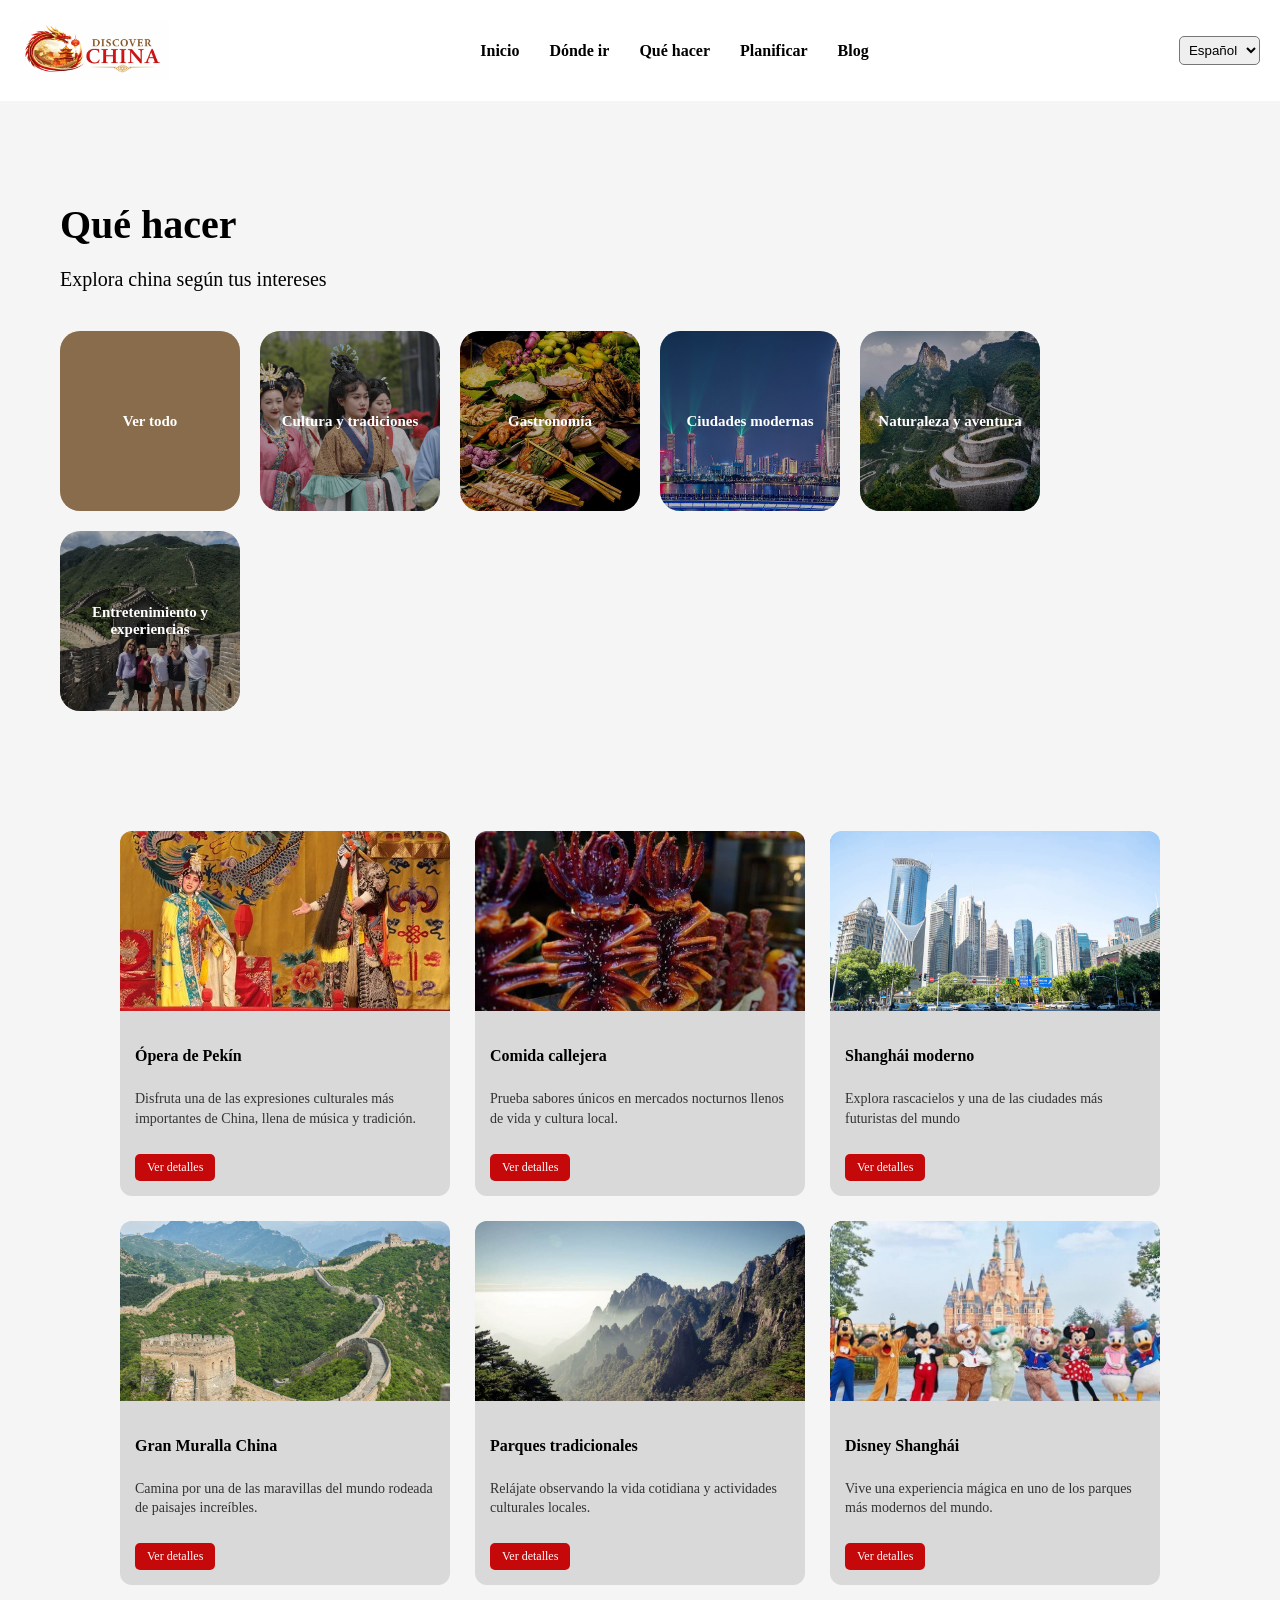
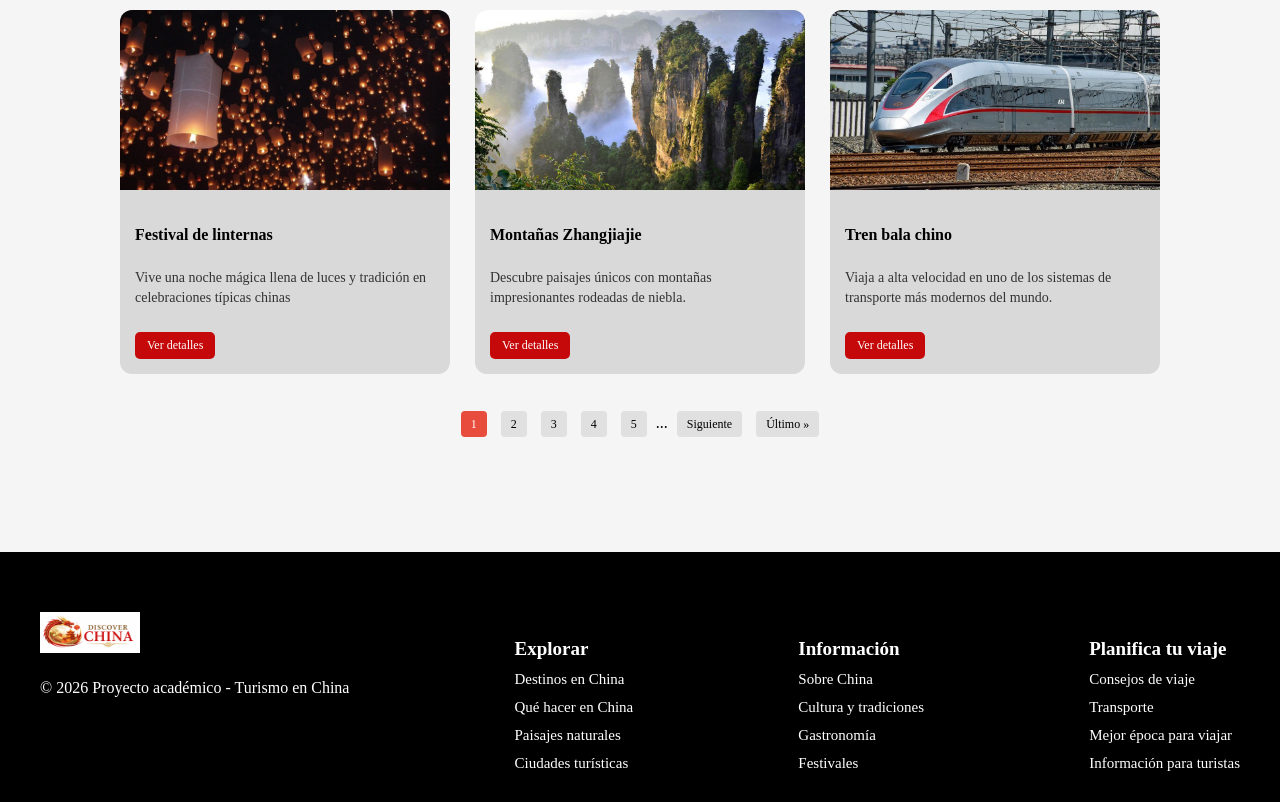
<file: que_hacer.html>
<!DOCTYPE html>
<html lang="es">

<head>
    <meta charset="UTF-8">
    <meta name="viewport" content="width=device-width, initial-scale=1.0">
    <title>Qué hacer</title>
    <link rel="stylesheet" href="css/Style.css">

</head>

<body>
    <header>
        <div class="logo">
            <img src="images/logo_china.jpg" alt="Logo del sitio web de turismo en China">

        </div>

        <button class="menu-toggle">
            ☰
        </button>

        <nav>
            <ul class="menu">

                <li>
                    <a href="index.html">Inicio</a>
                </li>

                <li class="menu-desplegable">
                    <a href="donde_ir.html" class="submenu-toggle">Dónde ir</a>

                    <ul class="submenu">

                        <li><a href="donde_ir.html#ciudades">Ciudades</a></li>

                        <li><a href="donde_ir.html#historicos">Sitios historicos</a></li>

                        <li><a href="donde_ir.html#templos">Templos</a></li>

                        <li><a href="donde_ir.html#naturaleza">Paisajes naturales</a></li>

                        <li><a href="donde_ir.html#pueblos">Pueblos tradicionales</a></li>

                        <li><a href="donde_ir.html#mercados">Mercados nocturnos</a></li>

                        <li><a href="donde_ir.html#festivales">Festivales</a></li>

                    </ul>

                </li>

                <li class="menu-desplegable">

                    <a href="que_hacer.html" class="submenu-toggle">Qué hacer</a>

                    <ul class="submenu">

                        <li><a href="que_hacer.html#cultura">Cultura y tradiciones</a></li>

                        <li><a href="que_hacer.html#gastronomia">Gastronomía</a></li>

                        <li><a href="que_hacer.html#modernas">Ciudades modernas</a></li>

                        <li><a href="que_hacer.html#aventura">Naturaleza y aventura</a></li>

                        <li><a href="que_hacer.html#entretenimiento">Entretenimiento</a></li>

                    </ul>

                </li>

                <li class="menu-desplegable">

                    <a href="#" class="submenu-toggle">Planificar</a>

                    <ul class="submenu">

                        <li><a href="#">Itinerarios</a></li>

                        <li><a href="#">Transporte</a></li>

                        <li><a href="#">Mapa interactivo</a></li>

                        <li><a href="#">Clima</a></li>

                        <li><a href="#">Consejos</a></li>

                        <li><a href="#">FAQ</a></li>

                    </ul>

                </li>

                <li class="menu-desplegable">

                    <a href="#" class="submenu-toggle">Blog</a>

                    <ul class="submenu">

                        <li><a href="#">Artículos</a></li>

                        <li><a href="#">Consejos de viaje</a></li>

                        <li><a href="#">Noticias</a></li>

                        <li><a href="#">Experiencias</a></li>

                    </ul>

                </li>

            </ul>
        </nav>

        <div class="idioma">
            <select name="" id="">
                <option value="es">Español</option>
                <option value="en">Inglés</option>

            </select>
        </div>
    </header>

    <main>


        <section class="que_hacer">

            <h3>Qué hacer</h3>
            <p>Explora china según tus intereses</p>

            <div class="cards_container">


                <a href="#" class="card_filtro card_todo">

                    <div class="overlay_card">
                        <h2>Ver todo</h2>
                    </div>
                </a>
                <a href="#" class="card_filtro">

                    <img src="images/cultura_tradiciones.jpg" alt="Personas realizando tradiciones culturales chinas">
                    <div class="overlay_card">
                        <h2>Cultura y tradiciones</h2>
                    </div>
                </a>
                <a href="#" class="card_filtro">

                    <img src="images/gastronomia.jpg"
                        alt="Platos tradicionales de la gastronomía china servidos en una mesa">
                    <div class="overlay_card">
                        <h2>Gastronomía</h2>
                    </div>
                </a>
                <a href="#" class="card_filtro">

                    <img src="images/ciudades_modernas.jpg"
                        alt="Rascacielos y edificios modernos iluminados en una ciudad de China">
                    <div class="overlay_card">
                        <h2>Ciudades modernas</h2>
                    </div>
                </a>
                <a href="#" class="card_filtro">

                    <img src="images/naturaleza_aventura.jpg"
                        alt="Paisaje natural montañoso de China ideal para aventuras">
                    <div class="overlay_card">
                        <h2>Naturaleza y aventura</h2>
                    </div>
                </a>
                <a href="#" class="card_filtro">

                    <img src="images/entretenimiento_experiencias.jpg"
                        alt="Personas disfrutando actividades de entretenimiento y experiencias culturales en China">
                    <div class="overlay_card">
                        <h2>Entretenimiento y experiencias</h2>
                    </div>
                </a>

            </div>

            <section class="cards_actividades">

                <div class="contenedor_cards">

                    <article class="card_item">
                        <img src="images/opera_pekín.jpg"
                            alt="Presentación tradicional de la Ópera de Pekín con vestimenta cultural china">
                        <div class="card_info">
                            <h4>Ópera de Pekín</h4>
                            <p>Disfruta una de las expresiones culturales más importantes de China, llena de música y
                                tradición.</p>
                            <a href="#" class="btn mensaje-detalles">Ver detalles</a>
                        </div>
                    </article>

                    <article class="card_item">
                        <img src="images/comida_callejera.jpg" alt="Puesto de comida callejera tradicional en China">
                        <div class="card_info">
                            <h4>Comida callejera</h4>
                            <p>Prueba sabores únicos en mercados nocturnos llenos de vida y cultura local.</p>
                            <a href="#" class="btn mensaje-detalles">Ver detalles</a>
                        </div>
                    </article>

                    <article class="card_item">
                        <img src="images/Shanghái_moderno.jpg" alt="Rascacielos modernos iluminados en Shanghái">
                        <div class="card_info">
                            <h4>Shanghái moderno</h4>
                            <p>Explora rascacielos y una de las ciudades más futuristas del mundo</p>
                            <a href="#" class="btn mensaje-detalles">Ver detalles</a>
                        </div>
                    </article>

                    <article class="card_item">
                        <img src="images/Muralla_China2.jpg" alt="Vista panorámica de la Gran Muralla China">
                        <div class="card_info">
                            <h4>Gran Muralla China</h4>
                            <p>Camina por una de las maravillas del mundo rodeada de paisajes increíbles.</p>
                            <a href="#" class="btn mensaje-detalles">Ver detalles</a>
                        </div>
                    </article>

                    <article class="card_item">
                        <img src="images/Parques_tradicionales.jpg" alt="Parque tradicional chino">
                        <div class="card_info">
                            <h4>Parques tradicionales</h4>
                            <p>Relájate observando la vida cotidiana y actividades culturales locales.</p>
                            <a href="#" class="btn mensaje-detalles">Ver detalles</a>
                        </div>
                    </article>

                    <article class="card_item">
                        <img src="images/Disney_Shanghái.jpg" alt="Castillo principal del parque Disney en Shanghái">
                        <div class="card_info">
                            <h4>Disney Shanghái</h4>
                            <p>Vive una experiencia mágica en uno de los parques más modernos del mundo.</p>
                            <a href="#" class="btn mensaje-detalles">Ver detalles</a>
                        </div>
                    </article>

                    <article class="card_item">
                        <img src="images/Festival_linternas.jpg"
                            alt="Festival chino de linternas iluminadas durante la noche">
                        <div class="card_info">
                            <h4>Festival de linternas</h4>
                            <p>Vive una noche mágica llena de luces y tradición en celebraciones típicas chinas</p>
                            <a href="#" class="btn mensaje-detalles">Ver detalles</a>
                        </div>
                    </article>

                    <article class="card_item">
                        <img src="images/Montañas_Zhangjiajie.jpg"
                            alt="Montañas de Zhangjiajie cubiertas de niebla en China">
                        <div class="card_info">
                            <h4>Montañas Zhangjiajie</h4>
                            <p>Descubre paisajes únicos con montañas impresionantes rodeadas de niebla.</p>
                            <a href="#" class="btn mensaje-detalles">Ver detalles</a>
                        </div>
                    </article>

                    <article class="card_item">
                        <img src="images/Tren_bala_chino.jpg" alt="Tren bala de alta velocidad circulando en China">
                        <div class="card_info">
                            <h4>Tren bala chino</h4>
                            <p>Viaja a alta velocidad en uno de los sistemas de transporte más modernos del mundo. </p>
                            <a href="#" class="btn mensaje-detalles">Ver detalles</a>
                        </div>
                    </article>

                </div>

                <div class="paginacion">
                    <a href="#" class="activo">1</a>
                    <a href="#">2</a>
                    <a href="#">3</a>
                    <a href="#">4</a>
                    <a href="#">5</a>
                    <span>...</span>
                    <a href="#">Siguiente</a>
                    <a href="#">Último »</a>

                </div>

            </section>

        </section>

    </main>

    <footer class="footer">
        <div class="footer-container">


            <div class="footer-logo">

                <img src="images/logo_china.jpg" alt="logo_china">
                <p>© 2026 Proyecto académico - Turismo en China</p>
            </div>

            <div class="footer-col">
                <h4>Explorar</h4>
                <ul>
                    <li><a href="#">Destinos en China</a></li>
                    <li><a href="#">Qué hacer en China</a></li>
                    <li><a href="#">Paisajes naturales</a></li>
                    <li><a href="#">Ciudades turísticas</a></li>
                </ul>
            </div>

            <div class="footer-col">
                <h4>Información</h4>
                <ul>
                    <li><a href="#">Sobre China</a></li>
                    <li><a href="#">Cultura y tradiciones</a></li>
                    <li><a href="#">Gastronomía</a></li>
                    <li><a href="#">Festivales</a></li>
                </ul>
            </div>

            <div class="footer-col">
                <h4>Planifica tu viaje</h4>
                <ul>
                    <li><a href="#">Consejos de viaje</a></li>
                    <li><a href="#">Transporte</a></li>
                    <li><a href="#">Mejor época para viajar</a></li>
                    <li><a href="#">Información para turistas</a></li>

                </ul>
            </div>
        </div>
    </footer>
    <script src="js/script.js"></script>

</body>

</html>
</file>
<file: css/Style.css>
.logo img {
    width: 150px;
    height: auto;
    display: block;
}

body {
    font-family: 'roboto', 'sans-serif';
    margin: 0;
    padding: 0;
    color: #000000;
    background-color: #FFFFFF;
}

h1 {
    color: #FFFFFF;

}

h2 {
    color: #ffffff;

}

h3 {
    color: #000000;
    font-size: 35px;
}

h4 {
    color: #000000;
    font-size: 25px;
}

a {
    text-decoration: none;
    color: #FF9541;
}

a:hover {
    color: #FF9541;

}

.btn {
    background-color: #C50809;
    color: #FFFFFF;
    padding: 10px 20px;
    border-radius: 5px;
    display: inline-block;
    margin-top: 10px;
}

.btn:hover {
    background-color: #D52B1E;
}

/* Header ---> Encabezado_____________________________________________________________________*/
header {
    display: flex;
    justify-content: space-between;
    align-items: center;
    padding: 20px;
    background-color: #FFFFFF;
    color: #000000;
}

header .logo h1 {
    margin: 0;
    font-size: 24px;
}

header nav ul {
    list-style: none;
    margin: 0;
    padding: 0;
    display: flex;

}

header nav ul li {
    margin: 0 15px;
    padding: 10px 0;

}

/* ======================================
   MENÚ DESPLEGABLE
====================================== */

.menu-desplegable {
    position: relative;
}

/* SUBMENÚ */

.submenu {

    position: absolute;
    top: 100%;
    left: 0;

    background-color: #FFFFFF;

    list-style: none;

    padding: 10px 0;
    margin: 0;

    min-width: 320px;

    border-radius: 12px;

    box-shadow: 0 10px 25px rgba(0, 0, 0, .15);

    z-index: 999;

    /* IMPORTANTE */
    display: flex;
    flex-direction: column;

    opacity: 0;
    visibility: hidden;
    transform: translateY(15px);

    transition: all 0.3s ease;
}

/* ITEMS DEL SUBMENÚ */

.submenu li {

    width: 100%;
}

/* LINKS */

.submenu li a {

    color: #000000;

    font-size: 14px;

    font-weight: 500;

    display: block;

    padding: 5px 0;

    transition: all 0.3s ease;
}

/* HOVER DE LOS ITEMS */

.submenu li:hover {

    background-color: #f5f5f5;
}

/* HOVER DEL TEXTO */

.submenu li a:hover {

    color: #C50809;

    transform: translateX(5px);
}

.submenu.abierto {

    display: flex;

    flex-direction: column;
}


.menu-toggle {

    display: none;

    background: none;

    border: none;

    font-size: 30px;

    cursor: pointer;

    color: #000;

}

/* MOSTRAR EL SUBMENÚ */

header nav ul li a {
    color: #000000;
    font-weight: bold;
}

header .idioma select {
    padding: 5px;
    border-radius: 5px;
}


/* Banner Principal _________________________________________________________________________*/
.banner {
    position: relative;

    background-image:
        linear-gradient(rgba(0, 0, 0, 0.4), rgba(0, 0, 0, 0.4)),
        url('../images/banner_image_2.jpg');

    background-size: cover;
    background-position: center;
    height: 100vh;


    display: flex;
    align-items: center;
    justify-content: flex-start;

    color: #FFFFFF;
}

.banner-content {

    padding-left: 80px;

    max-width: 600px;

    width: 100%;

    display: flex;

    flex-direction: column;

    align-items: flex-start;

    gap: 18px;

    z-index: 2;
}


#mensaje-bienvenida-container {

    position: absolute;

    right: 60px;

    bottom: 50px;

    z-index: 5;
}

#mensaje-bienvenida {

    background: rgba(0, 0, 0, 0.45);

    color: #FFFFFF;

    padding: 22px 30px;

    border-radius: 22px;

    font-size: 18px;

    font-weight: bold;

    max-width: 360px;

    border: 1px solid rgba(255, 255, 255, 0.15);

    backdrop-filter: blur(8px);

    box-shadow: 0 8px 30px rgba(0, 0, 0, 0.35);

    line-height: 1.4;
}

.banner-content h1 {
    font-size: 75px;
    letter-spacing: 4px;
    font-weight: bold;

}

.banner-content h2 {
    font-size: 20px;
    letter-spacing: 2px;
    font-weight: bold;

}



#mensaje-idioma {

    margin-top: 20px;

    font-size: 18px !important;

    font-weight: 600;

    color: #FFFFFF;

    background: none;

    padding: 0;

    max-width: 500px;

    line-height: 1.4;

    text-shadow: 0 2px 8px rgba(0, 0, 0, 0.7);
}


.banner-content .btn {

    margin-top: 25px;

    display: inline-block;
}

/*Sección de Destinos ______________________________________________________________________*/

.Destinos {
    display: grid;

    grid-template-columns: repeat(4, 1fr);

    gap: 20px;
    padding: 40px;
    max-width: 1200px;
    margin: auto;
    background-color: #f5f5f5;
}

/* ====== TARJETAS ====== */
.card {
    position: relative;
    overflow: hidden;
    border-radius: 20px;

    height: 200px;
}

.card.grande {
    grid-column: span 2;
    height: 200px;
}

.card img {
    width: 100%;
    height: 100%;

    object-fit: cover;

    display: block;
}

.card .titulo {
    position: absolute;
    bottom: 15px;
    left: 15px;

    color: rgb(255, 255, 255);
    font-size: 16px;
    font-weight: bold;
    text-decoration: none;

    z-index: 2;
    transition: 0.3s;
}

/* ====== EFECTO HOVER (cuando pasas el mouse) ====== */
.card .titulo:hover {
    color: orange;
}

.card::after {
    content: "";
    position: absolute;
    top: 0;
    left: 0;
    width: 100%;
    height: 100%;

    background: rgba(0, 0, 0, 0.3);

    z-index: 1;
}

.header-destinos {
    text-align: center;
    margin-top: 150px;
    margin-bottom: 20px;
}

.header-destinos h3 {
    font-size: 35px;
    font-weight: bold;
}

/*¿Que hacer en china?_________________________________________________________________*/

.que_hacer_china {
    text-align: center;
    margin-top: 50px;
    margin-bottom: 20px;

}

.que_hacer_china h3 {
    font-size: 35px;
    font-weight: bold;
}

.que_hacer_china p {
    max-width: 900px;
    margin: 0 auto;
    line-height: 1.8;
    font-size: 18px;
    text-align: left;
}

/* ====== CONTENEDOR GENERAL ====== */
.carrusel-container {
    position: relative;
    width: 90%;
    margin: 50px auto;
    display: flex;
    align-items: center;
    justify-content: center;
}

.carrusel {
    overflow: hidden;
    width: 100%;
}

.carrusel-track {
    display: flex;
    gap: 20px;
    transition: transform 0.4s ease;
}

.card-carrusel {
    min-width: 250px;
    height: 180px;
    border-radius: 20px;
    overflow: hidden;
    position: relative;
    cursor: pointer;
}

.card-carrusel img {
    width: 100%;
    height: 100%;
    object-fit: cover;
}

.card-carrusel p {
    position: absolute;
    bottom: 15px;
    left: 15px;
    right: 15px;

    color: white;
    font-weight: bold;
    z-index: 2;
}

.card-carrusel::after {
    content: "";
    position: absolute;
    width: 100%;
    height: 100%;
    background: rgba(0, 0, 0, 0.2);
    top: 0;
    left: 0;
    z-index: 1;
    transition: 0.3s;
}

.card-carrusel:hover::after {
    background: rgba(0, 0, 0, 0.5);
}

/* ====== FLECHAS ====== */
.flecha {
    background: white;
    border: none;
    font-size: 25px;
    cursor: pointer;
    border-radius: 50%;
    width: 45px;
    height: 45px;

    display: flex;
    align-items: center;
    justify-content: center;

    position: absolute;
    z-index: 3;
}

.flecha.izquierda {
    left: -20px;
}

.flecha.derecha {
    right: -20px;
}

/*Planifica tu viaje a China_____________________________________________________________*/

.viaje {
    display: flex;
    justify-content: space-between;
    align-items: flex-start;
    padding: 60px;
    gap: 50px;

    max-width: 1200px;
    margin: 0 auto;
    background-color: #f5f5f5;
}

/* IZQUIERDA */
.viaje-left {
    width: 55%;
}

.viaje h4 {
    font-size: 17px;
}

.viaje-left h3 {
    font-size: 35px;
    margin-bottom: 15px;
}

.viaje-left>p {
    font-size: 19px;
    margin-bottom: 200px;

}

/* ICONOS */
.viaje .iconos {
    display: flex;
    gap: 15px;
}

.viaje .item {
    text-align: center;
    width: 100%;
}

.viaje .circulo {
    width: 55px;
    height: 55px;
    background-color: #F2C063;
    border-radius: 50%;
    display: flex;
    justify-content: center;
    align-items: center;
    margin: 0 auto 10px;
}

.viaje .circulo img {
    width: 28px;
}

/* DERECHA */
.viaje-right {
    width: 45%;
    display: flex;
    flex-direction: column;
    gap: 18px;
}

.viaje .card-viaje {
    display: flex;
    align-items: center;
    background-color: #F2C063;

    padding: 20px 18px !important;
    border-radius: 16px;
    gap: 10px;
    height: 100px;
    text-shadow: none;
    margin-bottom: 8px;

    max-width: 420px;
    box-shadow: 0 4px 10px rgba(0, 0, 0, 0.15);
}

.viaje .card-viaje img {
    width: 80px;
    height: 80px;
    border-radius: 12px;
}

.viaje .card-viaje h2 {
    font-size: 19px;
    margin: 4px;
    color: #000000 !important;
}

.viaje .card-viaje p {
    font-size: 14px;
    color: #000000 !important;
    margin: 0;
    line-height: 1.3;
}

/*Sección ¿Sabías que?___________________________________________________________________________*/
.seccion-imagen {
    display: flex;
    justify-content: center;
    align-items: center;
    padding: 40px 0;
}

.contenedor-imagenes {
    position: relative;
    width: 90%;
    max-width: 1000px;
}

.imagen-grande {
    width: 100%;
    max-width: 1000px;
    height: auto;
    object-fit: cover;
    border-radius: 20px;
}

.imagen-pequeña {

    width: 450px;
    height: 350px;
    object-fit: cover;
    border-radius: 12px;

    position: relative;
    bottom: 100px;
    left: 60px;
}

.info-contenido {
    display: flex;
    align-items: center;
    gap: 20px;
}

.seccion-texto {
    margin-top: -30px;
}

.texto {
    max-width: 400px;
    padding-left: 120px;
}

.contenedor-texto {
    width: 90%;
    max-width: 1000px;
    margin: auto;

    display: flex;
    justify-content: flex-end;
}


.texto h3 {
    font-size: 28px;
    margin-bottom: 15px;
}

.texto p {
    color: #000000;
    line-height: 1.6;
    margin-bottom: 20px;
    max-width: 500px;
}

/* FOOTER _____________________________________________________________________________________*/

.footer {
    background-color: #000000;
    color: #FFFFFF;
    padding: 60px 40px 20px;
}

.footer-container {
    display: flex;
    justify-content: space-between;
    align-items: flex-start;
    max-width: 1200px;
    margin: auto;
    gap: 40px;
}

.footer-logo img {
    width: 100px;
}

.footer-logo {
    display: flex;
    flex-direction: column;
    gap: 10px;
}

.footer-copy {
    font-size: 18px;
    color: #ffffff;
}

.footer-col h4 {
    color: #FFFFFF;
    margin-bottom: 10px;
    font-size: 19px;
}

.footer-col ul {
    list-style: none;
    padding: 0;
    margin: 0;
}

.footer-col ul li {
    margin-bottom: 10px;
}

.footer-col ul li a {
    color: #ffffff;
    font-size: 15px;
    transition: 0.3s;
}

.footer-col ul li a:hover {
    color: #FF9541;
}

/*SUBPAGINA QUE HACER____________________________________________________________________________________*/

.que_hacer {
    padding: 60px;
    background-color: #f5f5f5;
}

.que_hacer h3 {
    font-size: 40px;
    margin-bottom: 10px;
}

.que_hacer p {
    font-size: 20px;
    margin-bottom: 40px;
}

/* CONTENEDOR DE CARDS */
.cards_container {
    display: flex;
    gap: 20px;
    flex-wrap: wrap;
}

.card_filtro {
    background-color: #c49a6c;
}

/* CARD */
.card_filtro {
    position: relative;
    width: 180px;
    height: 180px;
    border-radius: 20px;
    overflow: hidden;
    cursor: pointer;
    text-decoration: none;
}


.card_filtro img {
    width: 100%;
    height: 100%;
    object-fit: cover;
}


.overlay_card {
    position: absolute;
    top: 0;
    left: 0;
    width: 100%;
    height: 100%;

    display: flex;
    align-items: center;
    justify-content: center;

    background: rgba(0, 0, 0, 0.3);

    transition: 0.3s ease;
    z-index: 1;
}


.overlay_card h2 {
    color: white;
    font-size: 15px;
    text-align: center;
    padding: 10px;
    z-index: 2;
}

.card_filtro:hover .overlay_card {
    background: rgba(0, 0, 0, 0.6);
}

/*_____________________________________________________________________________________________*/

.cards_actividades {
    padding: 60px;
    background-color: #f5f5f5;
}

.contenedor_cards {
    display: grid;
    grid-template-columns: repeat(3, 1fr);
    gap: 25px;
    margin-top: 60px;
}

.card_item {
    background: #d9d9d9;
    border-radius: 12px;
    overflow: hidden;

    display: flex;
    flex-direction: column;
    justify-content: space-between;

    transition: 0.3s;
}

.card_item:hover {
    transform: translateY(-5px);
    box-shadow: 0 10px 20px rgba(0, 0, 0, 0.2);
}


.card_item img {
    width: 100%;
    height: 180px;
    object-fit: cover;
}

.card_filtro {
    position: relative;
    width: 180px;
    height: 180px;
    border-radius: 20px;
    overflow: hidden;
    cursor: pointer;
    text-decoration: none;
}

.card_filtro img {
    width: 100%;
    height: 100%;
    object-fit: cover;
}

.card_info {
    padding: 15px;
    display: flex;
    flex-direction: column;
    height: 100%;
}


.card_info h4 {
    font-size: 16px;
    margin-bottom: 10px;
}


.card_info p {
    font-size: 14px;
    color: #333;
    margin-bottom: 15px;
    line-height: 1.4;
}

.card_info .btn {
    align-self: flex-start;
    font-size: 12px;
    padding: 6px 12px;
}


.paginacion {
    margin-top: 40px;
    text-align: center;
}

.paginacion a {
    margin: 0 5px;
    padding: 6px 10px;
    font-size: 12px;
    border-radius: 4px;
    background: #e0e0e0;
    color: #000;
    text-decoration: none;
}

.paginacion .activo {
    background: #e74c3c;
    color: white;
}

.paginacion a:hover {
    background: #000;
    color: white;
}

/* SUBPÁGINA DÓNDE IR ================================================= */

.donde_ir {
    padding: 60px;
    background-color: #f5f5f5;
}

.donde_ir h3 {
    font-size: 40px;
    margin-bottom: 10px;
}

.donde_ir p {
    font-size: 20px;
    margin-bottom: 60px;
    max-width: 900px;
}

.categoria_destino {
    display: flex;
    align-items: center;
    justify-content: center;

    gap: 40px;
    margin-bottom: 80px;

    width: 100%;
}

.categoria_destino.reverse {
    flex-direction: row-reverse;
}

.imagen_principal {
    width: 500px;
    height: 350px;
    border-radius: 20px;
    object-fit: cover;
}

.info_categoria {
    flex: 1;
    max-width: 700px;
}

.info_categoria h4 {
    font-size: 28px;

    margin-bottom: 25px;

    margin-left: 70px;
    position: relative;
    top: -15px;
}

.carrusel_destinos {
    display: flex;
    align-items: center;
    gap: 15px;
}

.cards_pequenas {
    display: flex;
    gap: 20px;
}

.slider_container {
    max-width: 640px;
    width: 100%;
    overflow: hidden;
}

.slider_track {
    display: flex;
    gap: 10px;
    transition: transform 0.4s ease;
}

.card_pequena {
    width: 180px;
    height: 220px;

    border-radius: 18px;
    overflow: hidden;

    position: relative;

    flex-shrink: 0;

    cursor: pointer;
}

.card_pequena img {
    width: 100%;
    height: 100%;
    object-fit: cover;

    display: block;
}

.overlay_card_destino {
    position: absolute;
    inset: 0;

    background: rgba(0, 0, 0, 0);

    transition: 0.3s ease;

    z-index: 1;
}

.overlay_card_destino p {
    position: absolute;

    bottom: 15px;
    left: 15px;

    color: white;
    font-size: 16px;
    font-weight: bold;

    margin: 0;

    z-index: 2;

    text-shadow: 0 2px 5px rgba(0, 0, 0, 0.7);
}

.card_pequena:hover .overlay_card_destino {
    background: rgba(0, 0, 0, 0.35);
}

.imagen_grande_destino {
    position: relative;

    width: 500px;
    height: 350px;

    border-radius: 20px;

    overflow: hidden;

    cursor: pointer;
}

.imagen_principal {
    width: 100%;
    height: 100%;

    object-fit: cover;

    display: block;
}

.overlay_grande {
    position: absolute;
    inset: 0;

    background: rgba(0, 0, 0, 0);

    transition: 0.3s ease;

    z-index: 1;
}

.overlay_grande h3 {
    position: absolute;

    bottom: 20px;
    left: 20px;

    color: white;

    font-size: 28px;
    font-weight: bold;

    margin: 0;

    z-index: 2;

    text-shadow: 0 2px 6px rgba(0, 0, 0, 0.7);
}

.imagen_grande_destino:hover .overlay_grande {
    background: rgba(0, 0, 0, 0.35);
}

.flecha_donde_ir {
    width: 50px;
    height: 50px;

    border-radius: 50%;
    border: none;

    background-color: white;

    font-size: 26px;
    font-weight: bold;

    cursor: pointer;

    display: flex;
    align-items: center;
    justify-content: center;

    box-shadow: 0 4px 10px rgba(0, 0, 0, 0.15);

    transition: 0.3s ease;

    flex-shrink: 0;
}



/* MOVIL Y TABLET*/

@media screen and (max-width: 1024px) {

    .menu-toggle {
        display: block;
        order: 3;
    }

    header {
        position: relative;
    }

    nav {
        display: none;
        position: absolute;
        top: 100%;
        right: 0;
        left: auto;
        width: 280px;
        background: white;
        z-index: 9999;
        box-shadow: 0 5px 15px rgba(0, 0, 0, .15);
    }

    nav.activo {
        display: block;
    }

    nav ul {
        flex-direction: column;
        gap: 0;
    }

    nav ul li {
        width: 100%;
    }

    nav ul li a {
        display: block;
        padding: 15px 20px;
    }

    nav.activo {
        display: block !important;
    }

    .menu-desplegable .submenu {
        position: static;
        width: 100%;
        min-width: 100%;
        box-shadow: none;
        display: none;
    }

    .menu-desplegable .submenu.abierto {
        display: flex !important;
        flex-direction: column;
    }
}

/* ======================================
   TABLET DISEÑO
====================================== */

@media screen and (max-width: 991px) {

    .Destinos {
        grid-template-columns: repeat(2, 1fr);
    }

    .card.grande {
        grid-column: span 1;
    }

    .idioma {
        display: none;
    }


    #mensaje-idioma {

        font-size: 18px;

        max-width: 500px;
    }

    #mensaje-bienvenida-container {

        right: 30px;

        bottom: 30px;
    }

    #mensaje-bienvenida {

        font-size: 16px;

        padding: 18px 22px;

        max-width: 280px;
    }

    header {

        display: flex;

        justify-content: space-between;

        align-items: center;

        position: relative;

    }

    header nav ul {
        flex-wrap: wrap;
        justify-content: center;
    }

    header nav ul li {
        padding: 10px;
        margin: 0;
    }

    .banner-content {
        padding: 40px;
        text-align: center;
    }

    .banner-content h1 {
        font-size: 50px;
    }

    .banner-content h2 {
        font-size: 18px;
    }

    .Destinos {
        grid-template-columns: repeat(2, 1fr);
    }

    .viaje {
        flex-direction: column;
    }

    .viaje-left,
    .viaje-right {
        width: 100%;
    }

    .footer-container {
        flex-wrap: wrap;
        justify-content: center;
        text-align: center;
    }

    .banner-content {

        position: relative;
    }

    .banner {

        overflow: hidden;
    }

    .card-carrusel {

        min-width: 220px;
    }
}

/* ======================================
   MOVIL DISEÑO
====================================== */

@media screen and (max-width: 767px) {
    nav {
        left: 0;
        right: 0;
        width: 100%;
    }

    nav ul {
        width: 100%;
    }

    nav ul li {
        text-align: center;
    }

    .menu-desplegable .submenu {

        position: static;

        width: 100%;

        min-width: 100%;

        box-shadow: none;

        border-radius: 0;

        padding: 0;

        display: none;

        opacity: 1;

        visibility: visible;

        transform: none;
    }

    .menu-desplegable .submenu.abierto {

        display: flex !important;

        flex-direction: column;
    }

    .menu {

        flex-direction: column;

        width: 100%;

    }

    .menu li {

        width: 100%;

        border-bottom: 1px solid #eee;
    }

    .menu li a {

        display: block;

        padding: 15px 20px;
    }

    .idioma {
        display: none;
    }


    .banner {
        justify-content: center;
        align-items: center;
        text-align: center;
        min-height: 100vh;
        padding: 20px;
    }

    #mensaje-idioma {

        font-size: 16px;

        max-width: 100%;
    }

    #mensaje-bienvenida-container {
        position: static;
        width: 100%;

        display: flex;
        justify-content: center;

        margin-top: 20px;
    }

    #mensaje-bienvenida {

        max-width: 320px;
        width: 100%;

        font-size: 14px;

        padding: 16px 18px;

        border-radius: 20px;
    }


    header {
        flex-direction: column;
        text-align: center;
        gap: 15px;
    }

    header nav ul {
        flex-direction: column;
        align-items: center;
    }

    header nav ul li {
        padding: 10px;
    }

    .banner-content {
        padding: 20px;
        padding-left: 20px;
        /* reemplaza los 80px */

        width: 100%;
        box-sizing: border-box;

        display: flex;
        flex-direction: column;
        align-items: center;
    }

    .banner-content h1 {
        font-size: 38px;
        letter-spacing: 1px;
    }

    .banner-content h2 {
        font-size: 16px;
    }

    .Destinos {
        grid-template-columns: 1fr;
        padding: 20px;
    }

    .card.grande {
        grid-column: span 1;
    }

    .que_hacer_china p {
        text-align: center;
        padding: 0 20px;
    }

    .viaje {
        flex-direction: column;
        padding: 20px;
    }

    .viaje-left,
    .viaje-right {
        width: 100%;
    }

    .viaje-left>p {
        margin-bottom: 50px;
    }

    .iconos {
        flex-wrap: wrap;
        justify-content: center;
    }

/* ======================================
   SECCIÓN ¿SABÍAS QUE? - MÓVIL
====================================== */

    .contenedor-texto {

        display: flex;
        flex-direction: column;

        align-items: center;

        justify-content: center;

        width: 100%;

        padding: 0 20px;

        box-sizing: border-box;
    }

    .info-contenido {

        width: 100%;

        display: flex;

        justify-content: center;

        position: relative;

        padding-bottom: 80px;
    }

    .imagen-pequeña {

        width: 220px;

        height: 170px;

        object-fit: cover;

        border-radius: 18px;

        position: absolute;

        bottom: -40px;

        left: 20px;

        z-index: 2;
    }

    .texto {

        width: 100%;

        max-width: 320px;

        padding-left: 0;

        margin-top: 20px;

        margin-bottom: 50px;

        text-align: center;
    }

    .texto h3 {

        font-size: 32px;

        margin-bottom: 15px;
    }

    .texto p {

        font-size: 16px;

        line-height: 1.7;

        text-align: center;
    }

    .texto .btn {

        display: inline-block;

        margin-top: 10px;
    }

    .contenedor-imagenes {

        position: relative;

        width: 100%;

        padding: 0 15px;

        box-sizing: border-box;
    }

    .footer-container {
        flex-direction: column;
        text-align: center;
    }

    .card_item img {
        height: 100px;
    }

    .card_info {
        padding: 10px;
    }

    .card_info h4 {
        font-size: 13px;
        margin-bottom: 5px;
    }

    .card_info p {
        font-size: 11px;
        line-height: 1.3;
        margin-bottom: 8px;
    }

    .card_info .btn {
        font-size: 10px;
        padding: 5px 8px;
    }

    .cards_container {
        display: grid;
        grid-template-columns: repeat(2, 1fr);
        gap: 12px;
    }

    .card_filtro {
        width: 100%;
        height: 140px;
    }

    .cards_actividades {
        padding: 10px 0px;
    }

    .contenedor_cards {
        display: grid;
        grid-template-columns: repeat(2, 1fr);
        gap: 8px;
        width: 120%;
        margin-left: -10%;

    }


    .categoria_destino,
    .categoria_destino.reverse {
        flex-direction: column;
    }

    .imagen_grande_destino {
        width: 100%;
        height: 250px;
    }

    .slider_container {
        width: 100%;
        overflow-x: auto;
    }

    .info_categoria h4 {
        margin-left: 0;
        text-align: center;
    }

    .paginacion {
        display: flex;
        flex-wrap: wrap;
        justify-content: center;
        gap: 8px;
    }

    .paginacion a {
        margin: 0;
    }

/* ======================================
   MENSAJES DEL BANNER - MÓVIL
====================================== */


    #mensaje-idioma {

        font-size: 16px !important;

        margin-top: 15px;

        text-align: center;

        padding: 0 10px;
    }

    .banner-content .btn {

        margin-top: 20px;
    }

    .carrusel-container {

        width: 100%;

        padding: 0 15px;

        box-sizing: border-box;
    }

    .card-carrusel {

        min-width: 280px;

        height: 200px;
    }

    .carrusel-track {

        gap: 15px;
    }

    .donde_ir {
        padding: 20px;
    }

    .categoria_destino {
        width: 100%;
        box-sizing: border-box;
    }

    .info_categoria {
        width: 100%;
        max-width: 100%;
    }

    .carrusel_destinos {
        width: 100%;
        justify-content: center;
    }

    .slider_container {
        width: 100%;
        overflow: hidden;
    }

    .slider_track {
        gap: 12px;
    }

    .card_pequena {
        width: 140px;
        height: 180px;
    }

    .flecha_donde_ir {
        width: 40px;
        height: 40px;
        font-size: 20px;
    }
}
</file>
